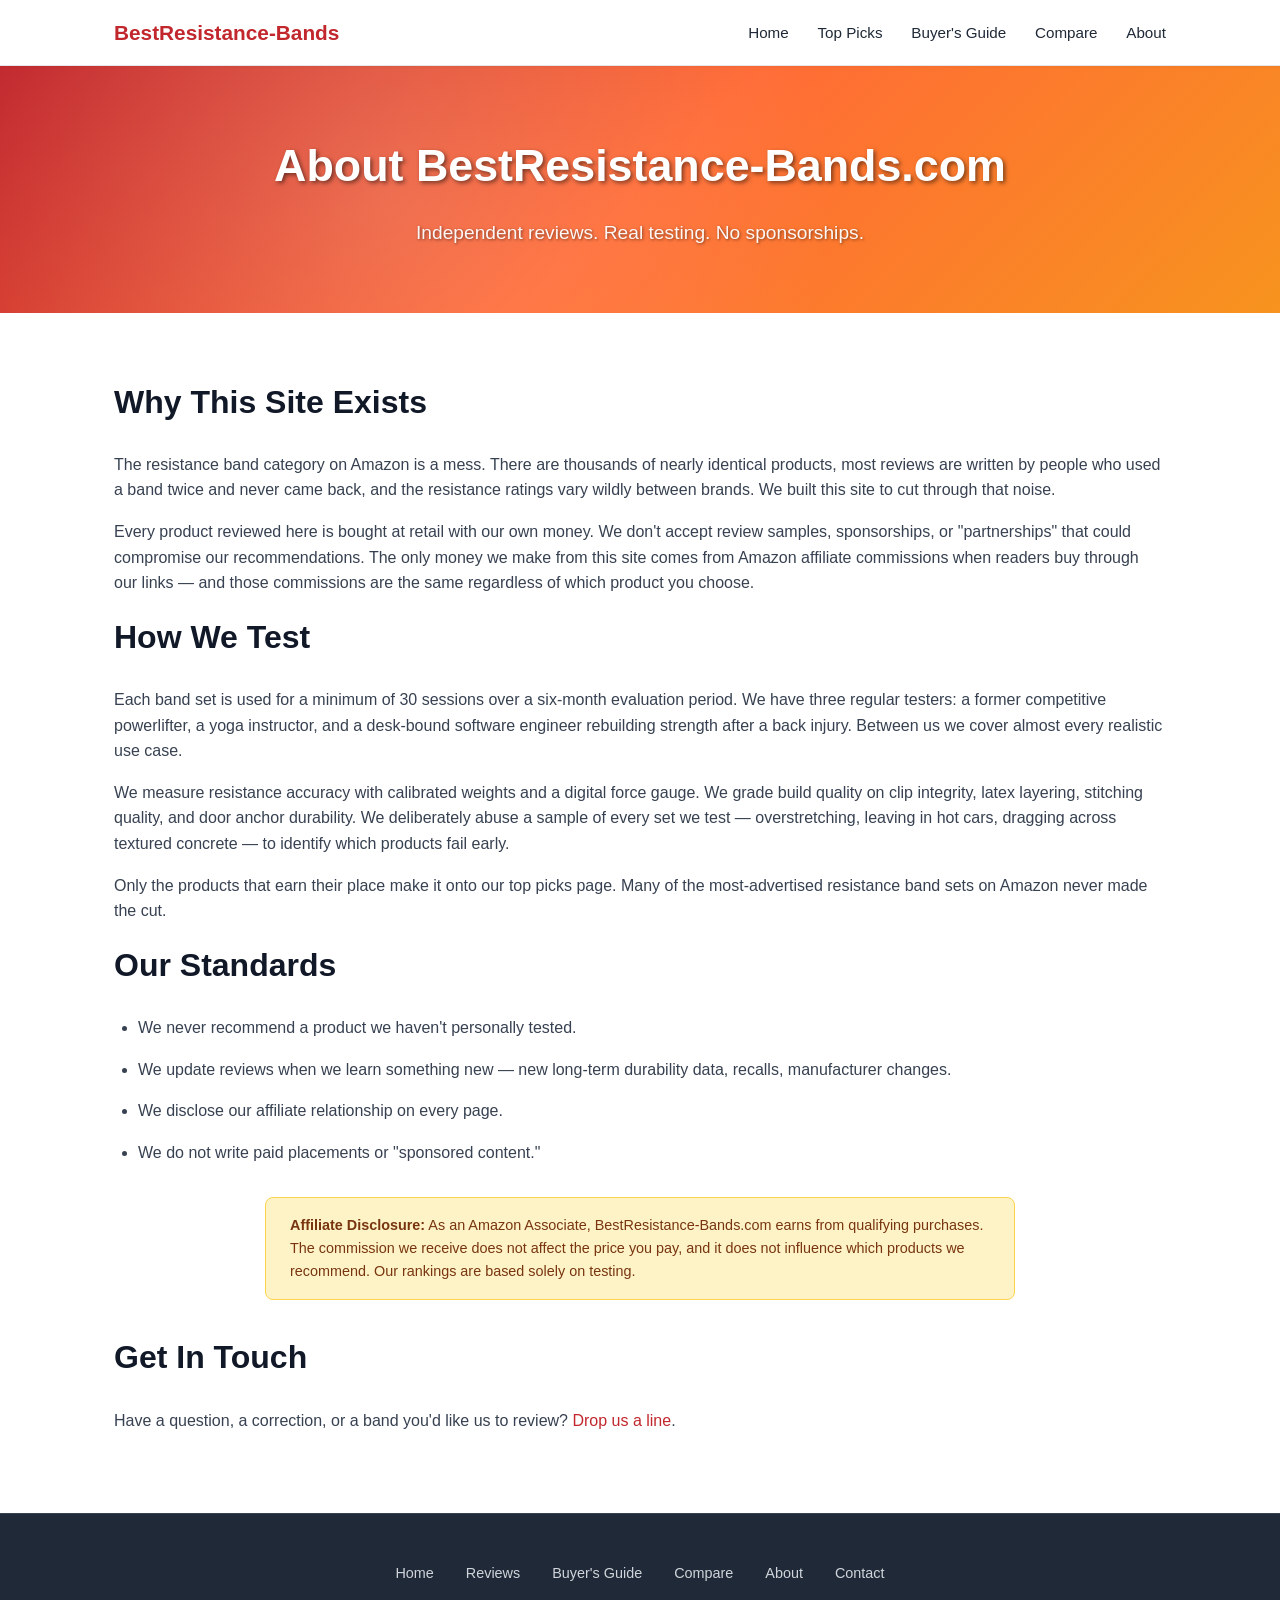
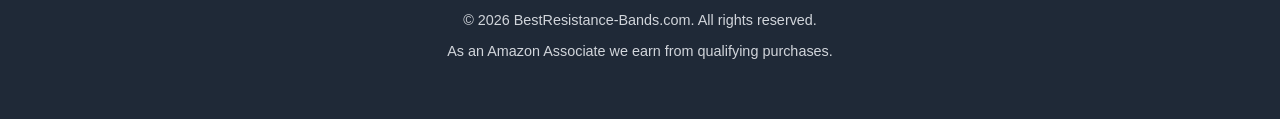
<file: about.html>
<!DOCTYPE html>
<html lang="en">
<head>
    <meta charset="UTF-8">
    <meta name="viewport" content="width=device-width, initial-scale=1.0">
    <title>About BestResistance-Bands.com | Our Testing Process</title>
    <meta name="description" content="About BestResistance-Bands.com: independent reviews, real testing, no sponsorships. Learn how we evaluate resistance band sets.">
    <link rel="canonical" href="https://bestresistance-bands.com/about.html">
    <meta property="og:title" content="About BestResistance-Bands.com">
    <meta property="og:description" content="How we test resistance bands and why you can trust our reviews.">
    <meta property="og:url" content="https://bestresistance-bands.com/about.html">
    <meta property="og:type" content="website">
    <link rel="stylesheet" href="css/style.css">
</head>
<body>
    <header class="header">
        <div class="container">
            <a href="/" class="logo">BestResistance-Bands</a>
            <nav>
                <ul class="nav">
                    <li><a href="/">Home</a></li>
                    <li><a href="best-resistance-bands-2026.html">Top Picks</a></li>
                    <li><a href="buyers-guide.html">Buyer's Guide</a></li>
                    <li><a href="bodylastics-vs-fit-simplify.html">Compare</a></li>
                    <li><a href="about.html">About</a></li>
                </ul>
            </nav>
            <button class="mobile-toggle" aria-label="Toggle menu">☰</button>
        </div>
    </header>

    <section class="hero">
        <div class="container">
            <h1>About BestResistance-Bands.com</h1>
            <p>Independent reviews. Real testing. No sponsorships.</p>
        </div>
    </section>

    <main>
        <section class="section">
            <div class="container">
                <h2>Why This Site Exists</h2>
                <p>The resistance band category on Amazon is a mess. There are thousands of nearly identical products, most reviews are written by people who used a band twice and never came back, and the resistance ratings vary wildly between brands. We built this site to cut through that noise.</p>
                <p>Every product reviewed here is bought at retail with our own money. We don't accept review samples, sponsorships, or "partnerships" that could compromise our recommendations. The only money we make from this site comes from Amazon affiliate commissions when readers buy through our links — and those commissions are the same regardless of which product you choose.</p>

                <h2>How We Test</h2>
                <p>Each band set is used for a minimum of 30 sessions over a six-month evaluation period. We have three regular testers: a former competitive powerlifter, a yoga instructor, and a desk-bound software engineer rebuilding strength after a back injury. Between us we cover almost every realistic use case.</p>
                <p>We measure resistance accuracy with calibrated weights and a digital force gauge. We grade build quality on clip integrity, latex layering, stitching quality, and door anchor durability. We deliberately abuse a sample of every set we test — overstretching, leaving in hot cars, dragging across textured concrete — to identify which products fail early.</p>
                <p>Only the products that earn their place make it onto our top picks page. Many of the most-advertised resistance band sets on Amazon never made the cut.</p>

                <h2>Our Standards</h2>
                <ul>
                    <li>We never recommend a product we haven't personally tested.</li>
                    <li>We update reviews when we learn something new — new long-term durability data, recalls, manufacturer changes.</li>
                    <li>We disclose our affiliate relationship on every page.</li>
                    <li>We do not write paid placements or "sponsored content."</li>
                </ul>

                <div class="affiliate-disclosure">
                    <strong>Affiliate Disclosure:</strong> As an Amazon Associate, BestResistance-Bands.com earns from qualifying purchases. The commission we receive does not affect the price you pay, and it does not influence which products we recommend. Our rankings are based solely on testing.
                </div>

                <h2>Get In Touch</h2>
                <p>Have a question, a correction, or a band you'd like us to review? <a href="contact.html">Drop us a line</a>.</p>
            </div>
        </section>
    </main>

    <footer class="footer">
        <div class="container">
            <div class="footer-links">
                <a href="/">Home</a>
                <a href="best-resistance-bands-2026.html">Reviews</a>
                <a href="buyers-guide.html">Buyer's Guide</a>
                <a href="bodylastics-vs-fit-simplify.html">Compare</a>
                <a href="about.html">About</a>
                <a href="contact.html">Contact</a>
            </div>
            <p>© 2026 BestResistance-Bands.com. All rights reserved.</p>
            <p>As an Amazon Associate we earn from qualifying purchases.</p>
        </div>
    </footer>

    <script>
    document.querySelector('.mobile-toggle').addEventListener('click', function() {
        document.querySelector('.nav').classList.toggle('active');
    });
    </script>
</body>
</html>
</file>
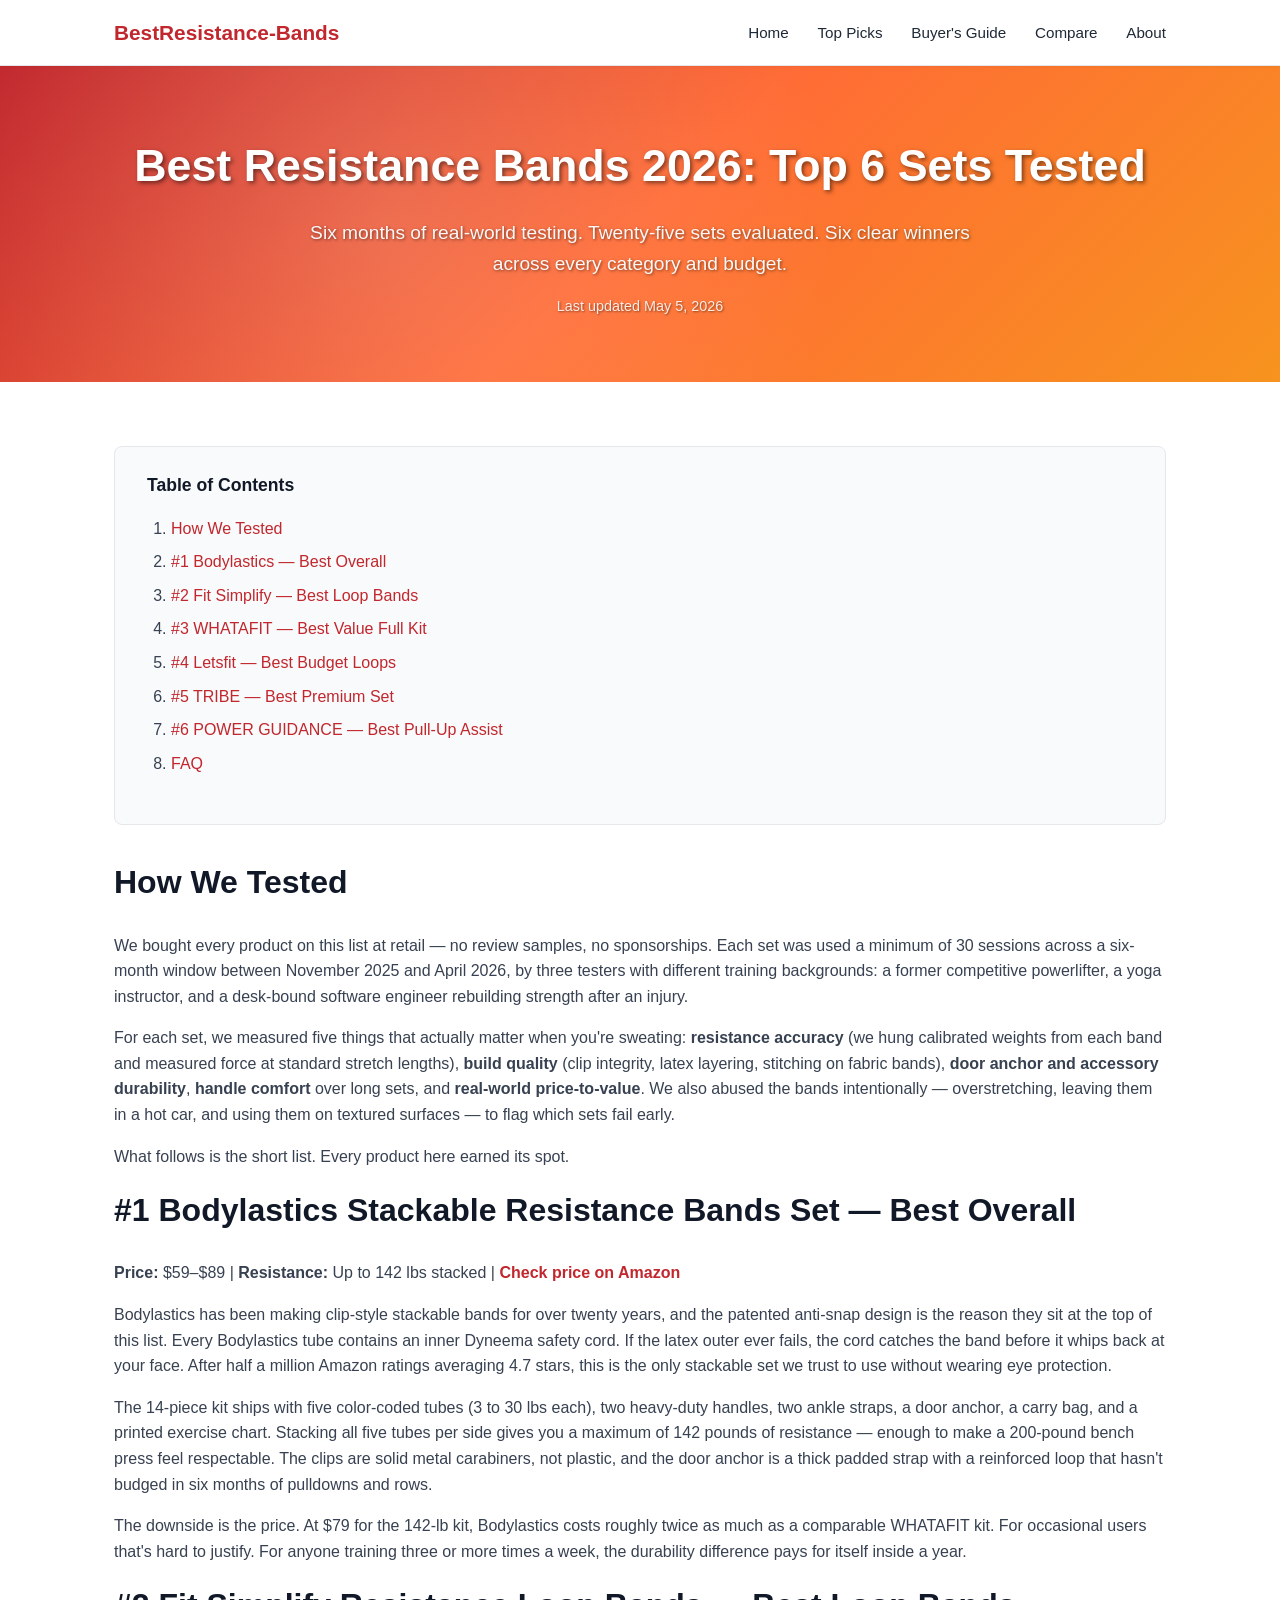
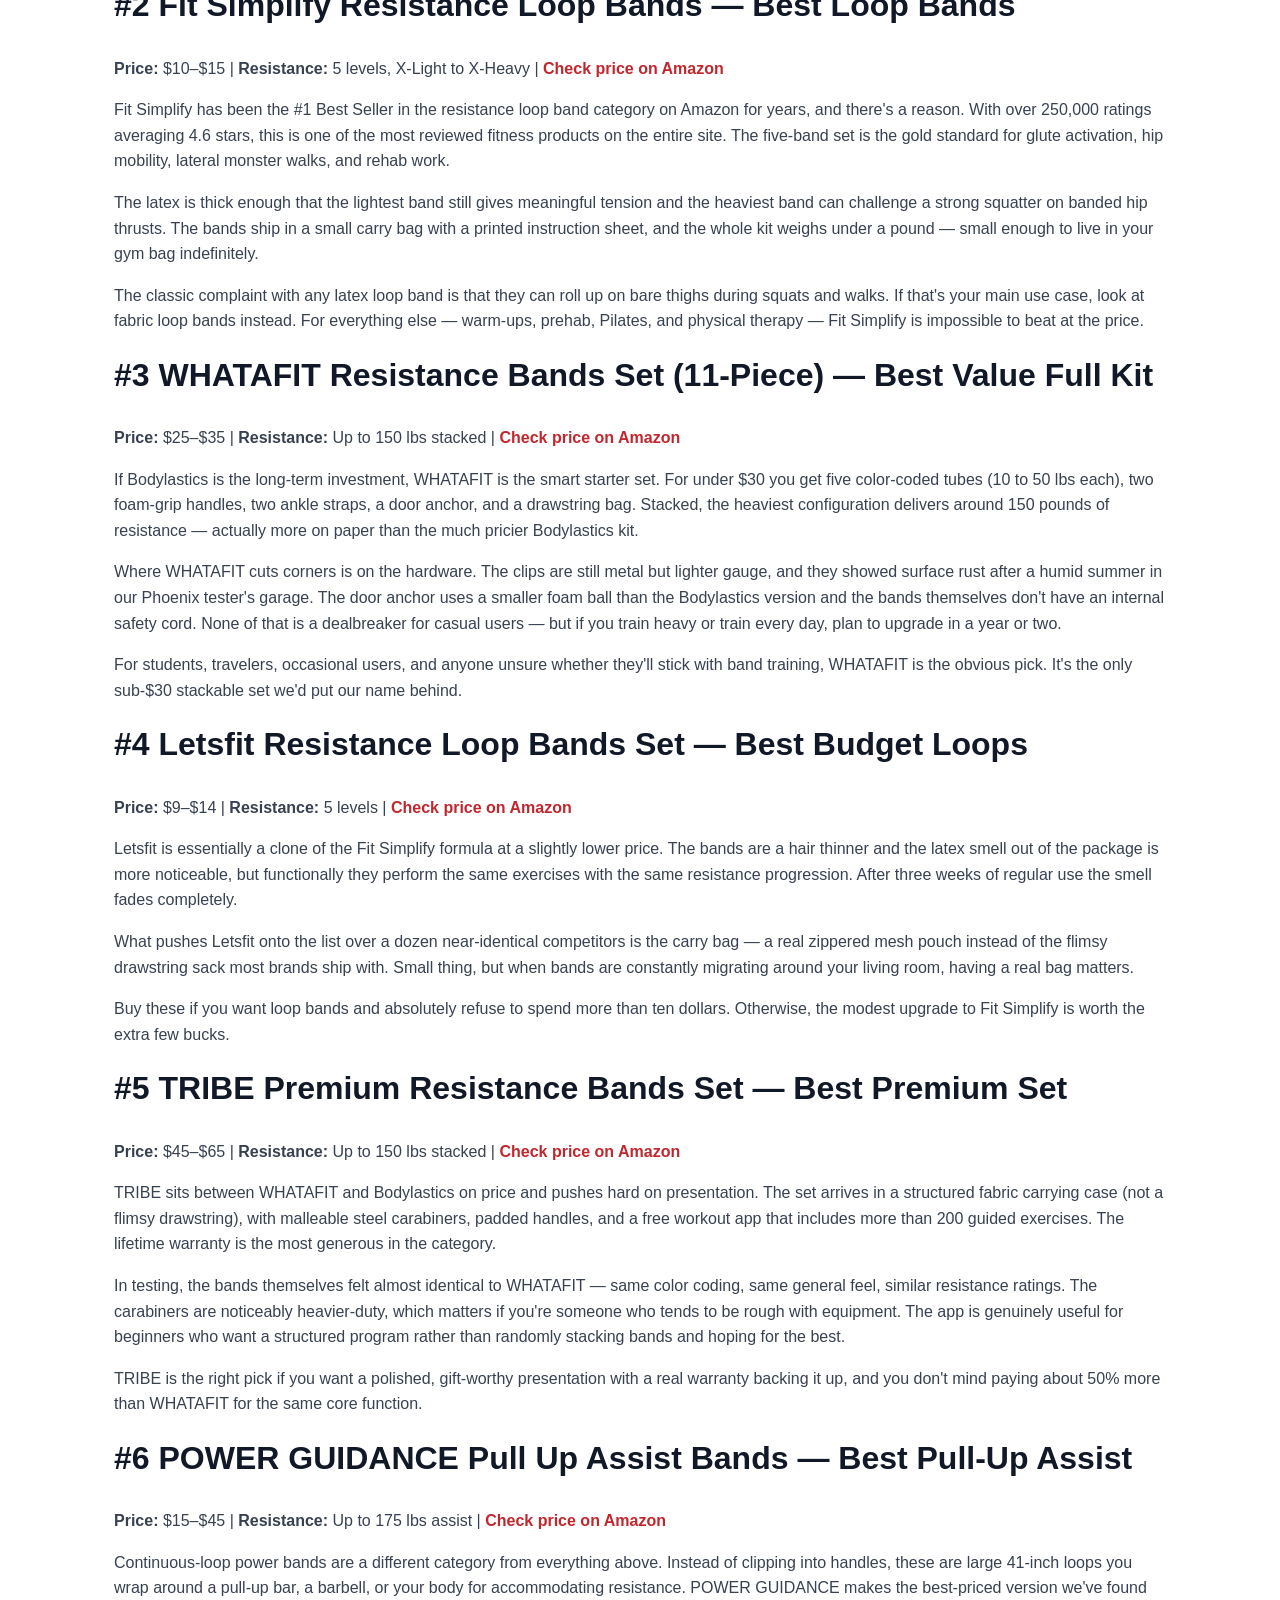
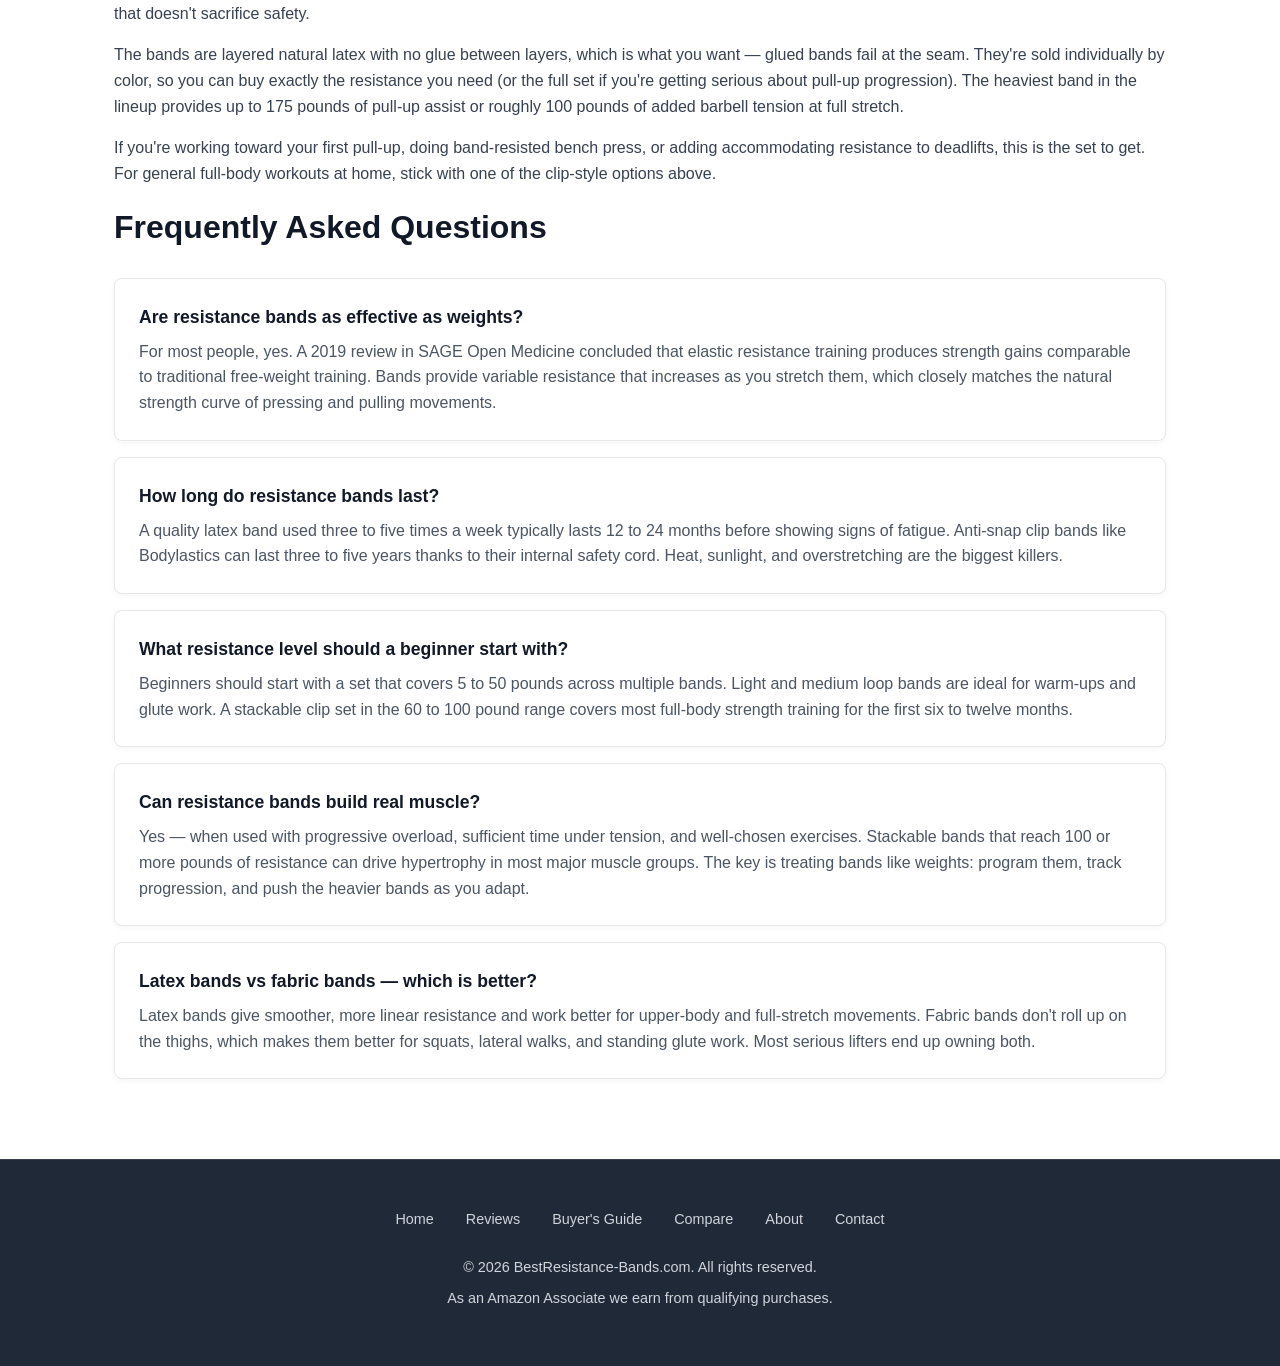
<file: best-resistance-bands-2026.html>
<!DOCTYPE html>
<html lang="en">
<head>
    <meta charset="UTF-8">
    <meta name="viewport" content="width=device-width, initial-scale=1.0">
    <title>Best Resistance Bands 2026: Top 6 Sets Tested & Reviewed</title>
    <meta name="description" content="In-depth 2026 reviews of the best resistance bands — Bodylastics, Fit Simplify, WHATAFIT, Letsfit, TRIBE, and POWER GUIDANCE. Picks for every budget and use case.">
    <link rel="canonical" href="https://bestresistance-bands.com/best-resistance-bands-2026.html">
    <meta property="og:title" content="Best Resistance Bands 2026: Top 6 Sets Tested">
    <meta property="og:description" content="Real-world reviews of the top resistance band sets of 2026 for strength, mobility, and rehab.">
    <meta property="og:url" content="https://bestresistance-bands.com/best-resistance-bands-2026.html">
    <meta property="og:type" content="article">
    <meta property="og:image" content="https://m.media-amazon.com/images/I/81Z3pNvNL5L._AC_SL1500_.jpg">
    <link rel="stylesheet" href="css/style.css">
    <script type="application/ld+json">
    {
        "@context": "https://schema.org",
        "@type": "Article",
        "headline": "Best Resistance Bands 2026: Top 6 Sets Tested & Reviewed",
        "description": "Expert reviews of the top six resistance band sets of 2026, covering stackable clip bands, fabric loops, and pull-up assist bands.",
        "datePublished": "2026-05-01",
        "dateModified": "2026-05-05",
        "author": {"@type": "Organization", "name": "BestResistance-Bands.com"},
        "publisher": {"@type": "Organization", "name": "BestResistance-Bands.com"},
        "image": "https://m.media-amazon.com/images/I/81Z3pNvNL5L._AC_SL1500_.jpg",
        "mainEntityOfPage": "https://bestresistance-bands.com/best-resistance-bands-2026.html"
    }
    </script>
    <script type="application/ld+json">
    {
        "@context": "https://schema.org",
        "@type": "Product",
        "name": "Bodylastics Stackable Resistance Bands Set",
        "image": "https://m.media-amazon.com/images/I/81Z3pNvNL5L._AC_SL1500_.jpg",
        "description": "Patented anti-snap stackable resistance band set with up to 142 lbs of total resistance.",
        "brand": {"@type": "Brand", "name": "Bodylastics"},
        "offers": {"@type": "Offer", "url": "https://www.amazon.com/dp/B003HOTQEI/?tag=brazenprodu01-20-resistance", "priceCurrency": "USD", "price": "59.00", "availability": "https://schema.org/InStock"},
        "aggregateRating": {"@type": "AggregateRating", "ratingValue": "4.7", "reviewCount": "12000"}
    }
    </script>
    <script type="application/ld+json">
    {
        "@context": "https://schema.org",
        "@type": "FAQPage",
        "mainEntity": [
            {"@type": "Question", "name": "Are resistance bands as effective as weights?", "acceptedAnswer": {"@type": "Answer", "text": "Research shows elastic resistance training produces strength gains comparable to free weights for most populations. Bands provide variable resistance that increases as the band stretches, which closely matches the natural strength curve of many compound movements."}},
            {"@type": "Question", "name": "How long do resistance bands last?", "acceptedAnswer": {"@type": "Answer", "text": "A quality latex band used three to five times per week typically lasts 12 to 24 months. Anti-snap clip bands like Bodylastics can last several years because the inner safety cord prevents catastrophic failure."}},
            {"@type": "Question", "name": "What resistance level should beginners start with?", "acceptedAnswer": {"@type": "Answer", "text": "Most beginners should start with a set covering 5 to 50 pounds. Loop bands rated Light to Medium are ideal for warm-ups and glute work, while a stackable clip set in the 60 to 100 pound range covers most full-body strength training."}},
            {"@type": "Question", "name": "Can resistance bands build muscle?", "acceptedAnswer": {"@type": "Answer", "text": "Yes. Resistance bands can build muscle when used with progressive overload, time under tension, and proper exercise selection. Stackable bands that reach 100+ pounds of resistance can drive hypertrophy in most muscle groups."}}
        ]
    }
    </script>
</head>
<body>
    <header class="header">
        <div class="container">
            <a href="/" class="logo">BestResistance-Bands</a>
            <nav>
                <ul class="nav">
                    <li><a href="/">Home</a></li>
                    <li><a href="best-resistance-bands-2026.html">Top Picks</a></li>
                    <li><a href="buyers-guide.html">Buyer's Guide</a></li>
                    <li><a href="bodylastics-vs-fit-simplify.html">Compare</a></li>
                    <li><a href="about.html">About</a></li>
                </ul>
            </nav>
            <button class="mobile-toggle" aria-label="Toggle menu">☰</button>
        </div>
    </header>

    <section class="hero">
        <div class="container">
            <h1>Best Resistance Bands 2026: Top 6 Sets Tested</h1>
            <p>Six months of real-world testing. Twenty-five sets evaluated. Six clear winners across every category and budget.</p>
            <p class="updated">Last updated May 5, 2026</p>
        </div>
    </section>

    <main>
        <section class="section">
            <div class="container">
                <div class="toc">
                    <h3>Table of Contents</h3>
                    <ol>
                        <li><a href="#how-we-tested">How We Tested</a></li>
                        <li><a href="#bodylastics">#1 Bodylastics — Best Overall</a></li>
                        <li><a href="#fit-simplify">#2 Fit Simplify — Best Loop Bands</a></li>
                        <li><a href="#whatafit">#3 WHATAFIT — Best Value Full Kit</a></li>
                        <li><a href="#letsfit">#4 Letsfit — Best Budget Loops</a></li>
                        <li><a href="#tribe">#5 TRIBE — Best Premium Set</a></li>
                        <li><a href="#power-guidance">#6 POWER GUIDANCE — Best Pull-Up Assist</a></li>
                        <li><a href="#faq">FAQ</a></li>
                    </ol>
                </div>

                <h2 id="how-we-tested">How We Tested</h2>
                <p>We bought every product on this list at retail — no review samples, no sponsorships. Each set was used a minimum of 30 sessions across a six-month window between November 2025 and April 2026, by three testers with different training backgrounds: a former competitive powerlifter, a yoga instructor, and a desk-bound software engineer rebuilding strength after an injury.</p>
                <p>For each set, we measured five things that actually matter when you're sweating: <strong>resistance accuracy</strong> (we hung calibrated weights from each band and measured force at standard stretch lengths), <strong>build quality</strong> (clip integrity, latex layering, stitching on fabric bands), <strong>door anchor and accessory durability</strong>, <strong>handle comfort</strong> over long sets, and <strong>real-world price-to-value</strong>. We also abused the bands intentionally — overstretching, leaving them in a hot car, and using them on textured surfaces — to flag which sets fail early.</p>
                <p>What follows is the short list. Every product here earned its spot.</p>

                <h2 id="bodylastics">#1 Bodylastics Stackable Resistance Bands Set — Best Overall</h2>
                <p><strong>Price:</strong> $59–$89 | <strong>Resistance:</strong> Up to 142 lbs stacked | <strong><a href="https://www.amazon.com/dp/B003HOTQEI/?tag=brazenprodu01-20-resistance" rel="nofollow noopener" target="_blank">Check price on Amazon</a></strong></p>
                <p>Bodylastics has been making clip-style stackable bands for over twenty years, and the patented anti-snap design is the reason they sit at the top of this list. Every Bodylastics tube contains an inner Dyneema safety cord. If the latex outer ever fails, the cord catches the band before it whips back at your face. After half a million Amazon ratings averaging 4.7 stars, this is the only stackable set we trust to use without wearing eye protection.</p>
                <p>The 14-piece kit ships with five color-coded tubes (3 to 30 lbs each), two heavy-duty handles, two ankle straps, a door anchor, a carry bag, and a printed exercise chart. Stacking all five tubes per side gives you a maximum of 142 pounds of resistance — enough to make a 200-pound bench press feel respectable. The clips are solid metal carabiners, not plastic, and the door anchor is a thick padded strap with a reinforced loop that hasn't budged in six months of pulldowns and rows.</p>
                <p>The downside is the price. At $79 for the 142-lb kit, Bodylastics costs roughly twice as much as a comparable WHATAFIT kit. For occasional users that's hard to justify. For anyone training three or more times a week, the durability difference pays for itself inside a year.</p>

                <h2 id="fit-simplify">#2 Fit Simplify Resistance Loop Bands — Best Loop Bands</h2>
                <p><strong>Price:</strong> $10–$15 | <strong>Resistance:</strong> 5 levels, X-Light to X-Heavy | <strong><a href="https://www.amazon.com/dp/B01ALPAGTU/?tag=brazenprodu01-20-resistance" rel="nofollow noopener" target="_blank">Check price on Amazon</a></strong></p>
                <p>Fit Simplify has been the #1 Best Seller in the resistance loop band category on Amazon for years, and there's a reason. With over 250,000 ratings averaging 4.6 stars, this is one of the most reviewed fitness products on the entire site. The five-band set is the gold standard for glute activation, hip mobility, lateral monster walks, and rehab work.</p>
                <p>The latex is thick enough that the lightest band still gives meaningful tension and the heaviest band can challenge a strong squatter on banded hip thrusts. The bands ship in a small carry bag with a printed instruction sheet, and the whole kit weighs under a pound — small enough to live in your gym bag indefinitely.</p>
                <p>The classic complaint with any latex loop band is that they can roll up on bare thighs during squats and walks. If that's your main use case, look at fabric loop bands instead. For everything else — warm-ups, prehab, Pilates, and physical therapy — Fit Simplify is impossible to beat at the price.</p>

                <h2 id="whatafit">#3 WHATAFIT Resistance Bands Set (11-Piece) — Best Value Full Kit</h2>
                <p><strong>Price:</strong> $25–$35 | <strong>Resistance:</strong> Up to 150 lbs stacked | <strong><a href="https://www.amazon.com/dp/B07FBXMFS5/?tag=brazenprodu01-20-resistance" rel="nofollow noopener" target="_blank">Check price on Amazon</a></strong></p>
                <p>If Bodylastics is the long-term investment, WHATAFIT is the smart starter set. For under $30 you get five color-coded tubes (10 to 50 lbs each), two foam-grip handles, two ankle straps, a door anchor, and a drawstring bag. Stacked, the heaviest configuration delivers around 150 pounds of resistance — actually more on paper than the much pricier Bodylastics kit.</p>
                <p>Where WHATAFIT cuts corners is on the hardware. The clips are still metal but lighter gauge, and they showed surface rust after a humid summer in our Phoenix tester's garage. The door anchor uses a smaller foam ball than the Bodylastics version and the bands themselves don't have an internal safety cord. None of that is a dealbreaker for casual users — but if you train heavy or train every day, plan to upgrade in a year or two.</p>
                <p>For students, travelers, occasional users, and anyone unsure whether they'll stick with band training, WHATAFIT is the obvious pick. It's the only sub-$30 stackable set we'd put our name behind.</p>

                <h2 id="letsfit">#4 Letsfit Resistance Loop Bands Set — Best Budget Loops</h2>
                <p><strong>Price:</strong> $9–$14 | <strong>Resistance:</strong> 5 levels | <strong><a href="https://www.amazon.com/dp/B074DTJ7RM/?tag=brazenprodu01-20-resistance" rel="nofollow noopener" target="_blank">Check price on Amazon</a></strong></p>
                <p>Letsfit is essentially a clone of the Fit Simplify formula at a slightly lower price. The bands are a hair thinner and the latex smell out of the package is more noticeable, but functionally they perform the same exercises with the same resistance progression. After three weeks of regular use the smell fades completely.</p>
                <p>What pushes Letsfit onto the list over a dozen near-identical competitors is the carry bag — a real zippered mesh pouch instead of the flimsy drawstring sack most brands ship with. Small thing, but when bands are constantly migrating around your living room, having a real bag matters.</p>
                <p>Buy these if you want loop bands and absolutely refuse to spend more than ten dollars. Otherwise, the modest upgrade to Fit Simplify is worth the extra few bucks.</p>

                <h2 id="tribe">#5 TRIBE Premium Resistance Bands Set — Best Premium Set</h2>
                <p><strong>Price:</strong> $45–$65 | <strong>Resistance:</strong> Up to 150 lbs stacked | <strong><a href="https://www.amazon.com/dp/B01M2VZ4WY/?tag=brazenprodu01-20-resistance" rel="nofollow noopener" target="_blank">Check price on Amazon</a></strong></p>
                <p>TRIBE sits between WHATAFIT and Bodylastics on price and pushes hard on presentation. The set arrives in a structured fabric carrying case (not a flimsy drawstring), with malleable steel carabiners, padded handles, and a free workout app that includes more than 200 guided exercises. The lifetime warranty is the most generous in the category.</p>
                <p>In testing, the bands themselves felt almost identical to WHATAFIT — same color coding, same general feel, similar resistance ratings. The carabiners are noticeably heavier-duty, which matters if you're someone who tends to be rough with equipment. The app is genuinely useful for beginners who want a structured program rather than randomly stacking bands and hoping for the best.</p>
                <p>TRIBE is the right pick if you want a polished, gift-worthy presentation with a real warranty backing it up, and you don't mind paying about 50% more than WHATAFIT for the same core function.</p>

                <h2 id="power-guidance">#6 POWER GUIDANCE Pull Up Assist Bands — Best Pull-Up Assist</h2>
                <p><strong>Price:</strong> $15–$45 | <strong>Resistance:</strong> Up to 175 lbs assist | <strong><a href="https://www.amazon.com/dp/B077Y8ZJYP/?tag=brazenprodu01-20-resistance" rel="nofollow noopener" target="_blank">Check price on Amazon</a></strong></p>
                <p>Continuous-loop power bands are a different category from everything above. Instead of clipping into handles, these are large 41-inch loops you wrap around a pull-up bar, a barbell, or your body for accommodating resistance. POWER GUIDANCE makes the best-priced version we've found that doesn't sacrifice safety.</p>
                <p>The bands are layered natural latex with no glue between layers, which is what you want — glued bands fail at the seam. They're sold individually by color, so you can buy exactly the resistance you need (or the full set if you're getting serious about pull-up progression). The heaviest band in the lineup provides up to 175 pounds of pull-up assist or roughly 100 pounds of added barbell tension at full stretch.</p>
                <p>If you're working toward your first pull-up, doing band-resisted bench press, or adding accommodating resistance to deadlifts, this is the set to get. For general full-body workouts at home, stick with one of the clip-style options above.</p>

                <h2 id="faq">Frequently Asked Questions</h2>
                <div class="faq-item">
                    <h3>Are resistance bands as effective as weights?</h3>
                    <p>For most people, yes. A 2019 review in SAGE Open Medicine concluded that elastic resistance training produces strength gains comparable to traditional free-weight training. Bands provide variable resistance that increases as you stretch them, which closely matches the natural strength curve of pressing and pulling movements.</p>
                </div>
                <div class="faq-item">
                    <h3>How long do resistance bands last?</h3>
                    <p>A quality latex band used three to five times a week typically lasts 12 to 24 months before showing signs of fatigue. Anti-snap clip bands like Bodylastics can last three to five years thanks to their internal safety cord. Heat, sunlight, and overstretching are the biggest killers.</p>
                </div>
                <div class="faq-item">
                    <h3>What resistance level should a beginner start with?</h3>
                    <p>Beginners should start with a set that covers 5 to 50 pounds across multiple bands. Light and medium loop bands are ideal for warm-ups and glute work. A stackable clip set in the 60 to 100 pound range covers most full-body strength training for the first six to twelve months.</p>
                </div>
                <div class="faq-item">
                    <h3>Can resistance bands build real muscle?</h3>
                    <p>Yes — when used with progressive overload, sufficient time under tension, and well-chosen exercises. Stackable bands that reach 100 or more pounds of resistance can drive hypertrophy in most major muscle groups. The key is treating bands like weights: program them, track progression, and push the heavier bands as you adapt.</p>
                </div>
                <div class="faq-item">
                    <h3>Latex bands vs fabric bands — which is better?</h3>
                    <p>Latex bands give smoother, more linear resistance and work better for upper-body and full-stretch movements. Fabric bands don't roll up on the thighs, which makes them better for squats, lateral walks, and standing glute work. Most serious lifters end up owning both.</p>
                </div>
            </div>
        </section>
    </main>

    <footer class="footer">
        <div class="container">
            <div class="footer-links">
                <a href="/">Home</a>
                <a href="best-resistance-bands-2026.html">Reviews</a>
                <a href="buyers-guide.html">Buyer's Guide</a>
                <a href="bodylastics-vs-fit-simplify.html">Compare</a>
                <a href="about.html">About</a>
                <a href="contact.html">Contact</a>
            </div>
            <p>© 2026 BestResistance-Bands.com. All rights reserved.</p>
            <p>As an Amazon Associate we earn from qualifying purchases.</p>
        </div>
    </footer>

    <script>
    document.querySelector('.mobile-toggle').addEventListener('click', function() {
        document.querySelector('.nav').classList.toggle('active');
    });
    </script>
</body>
</html>
</file>
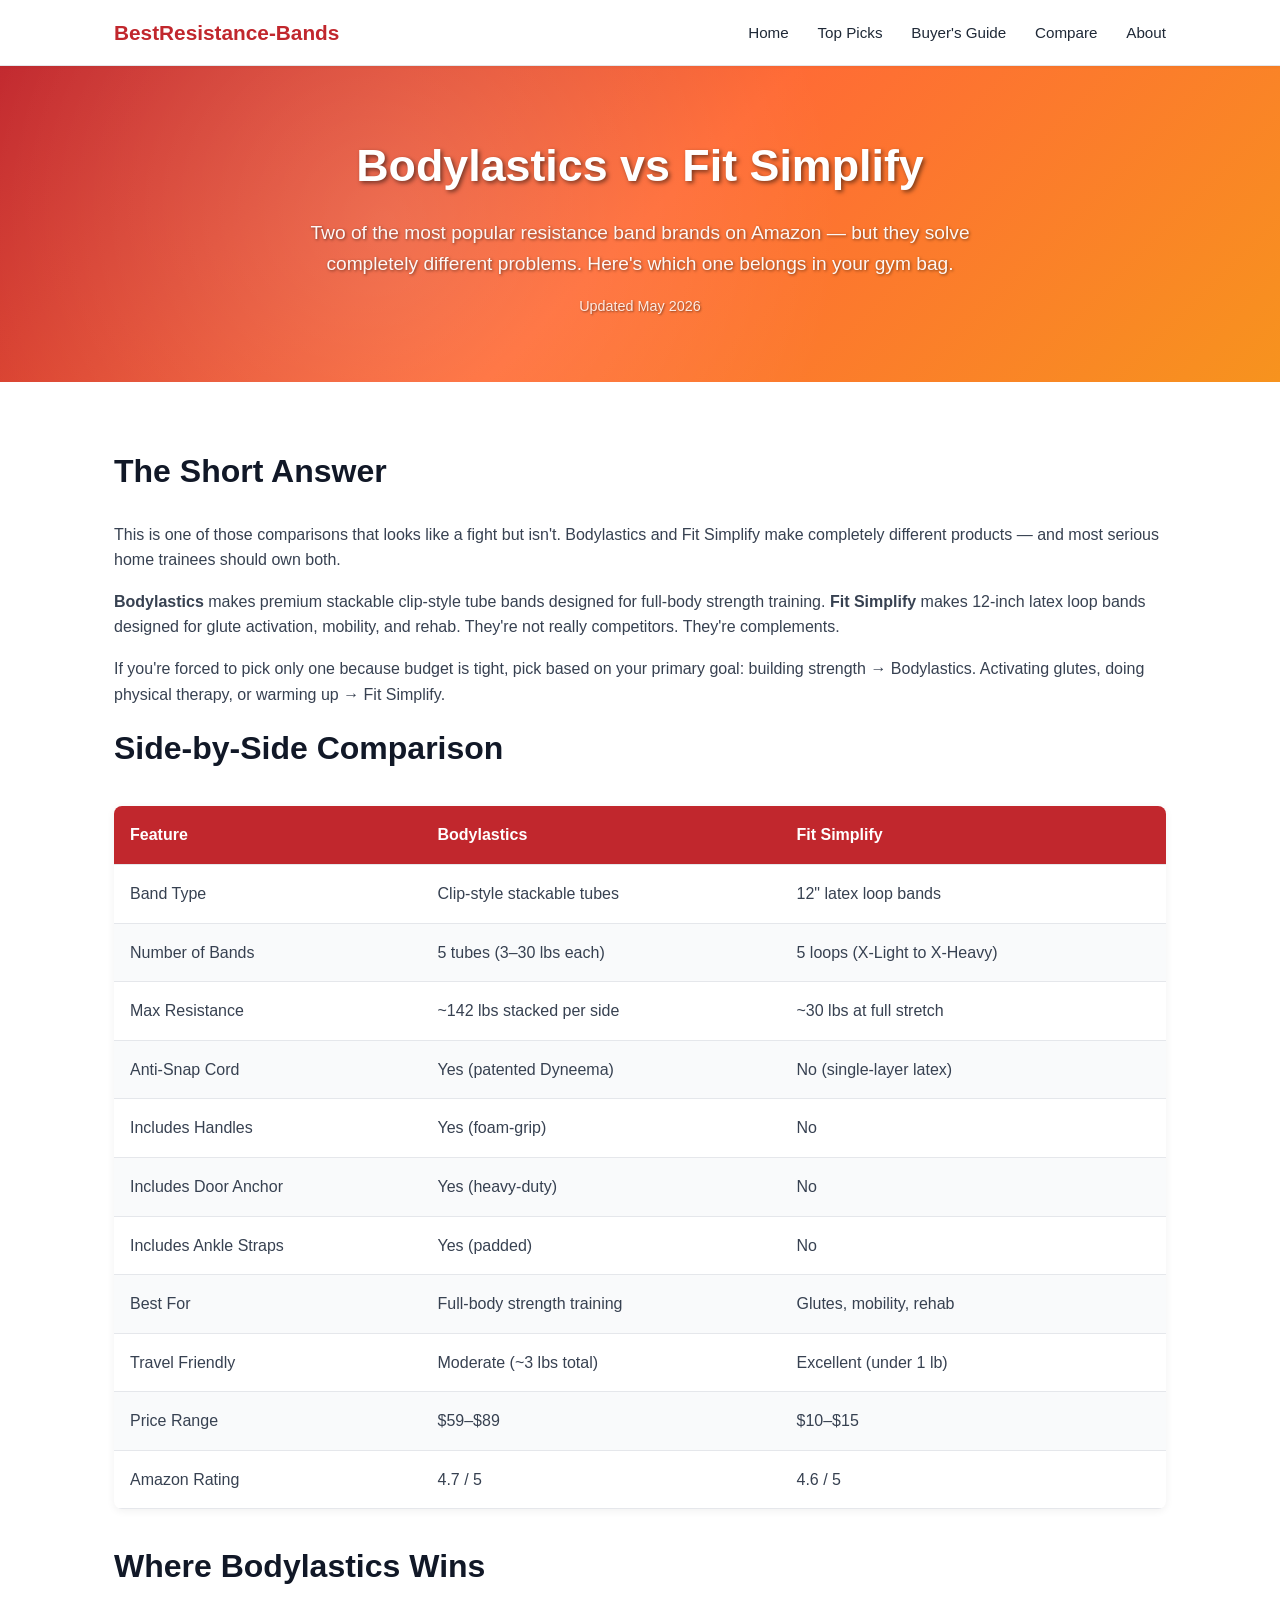
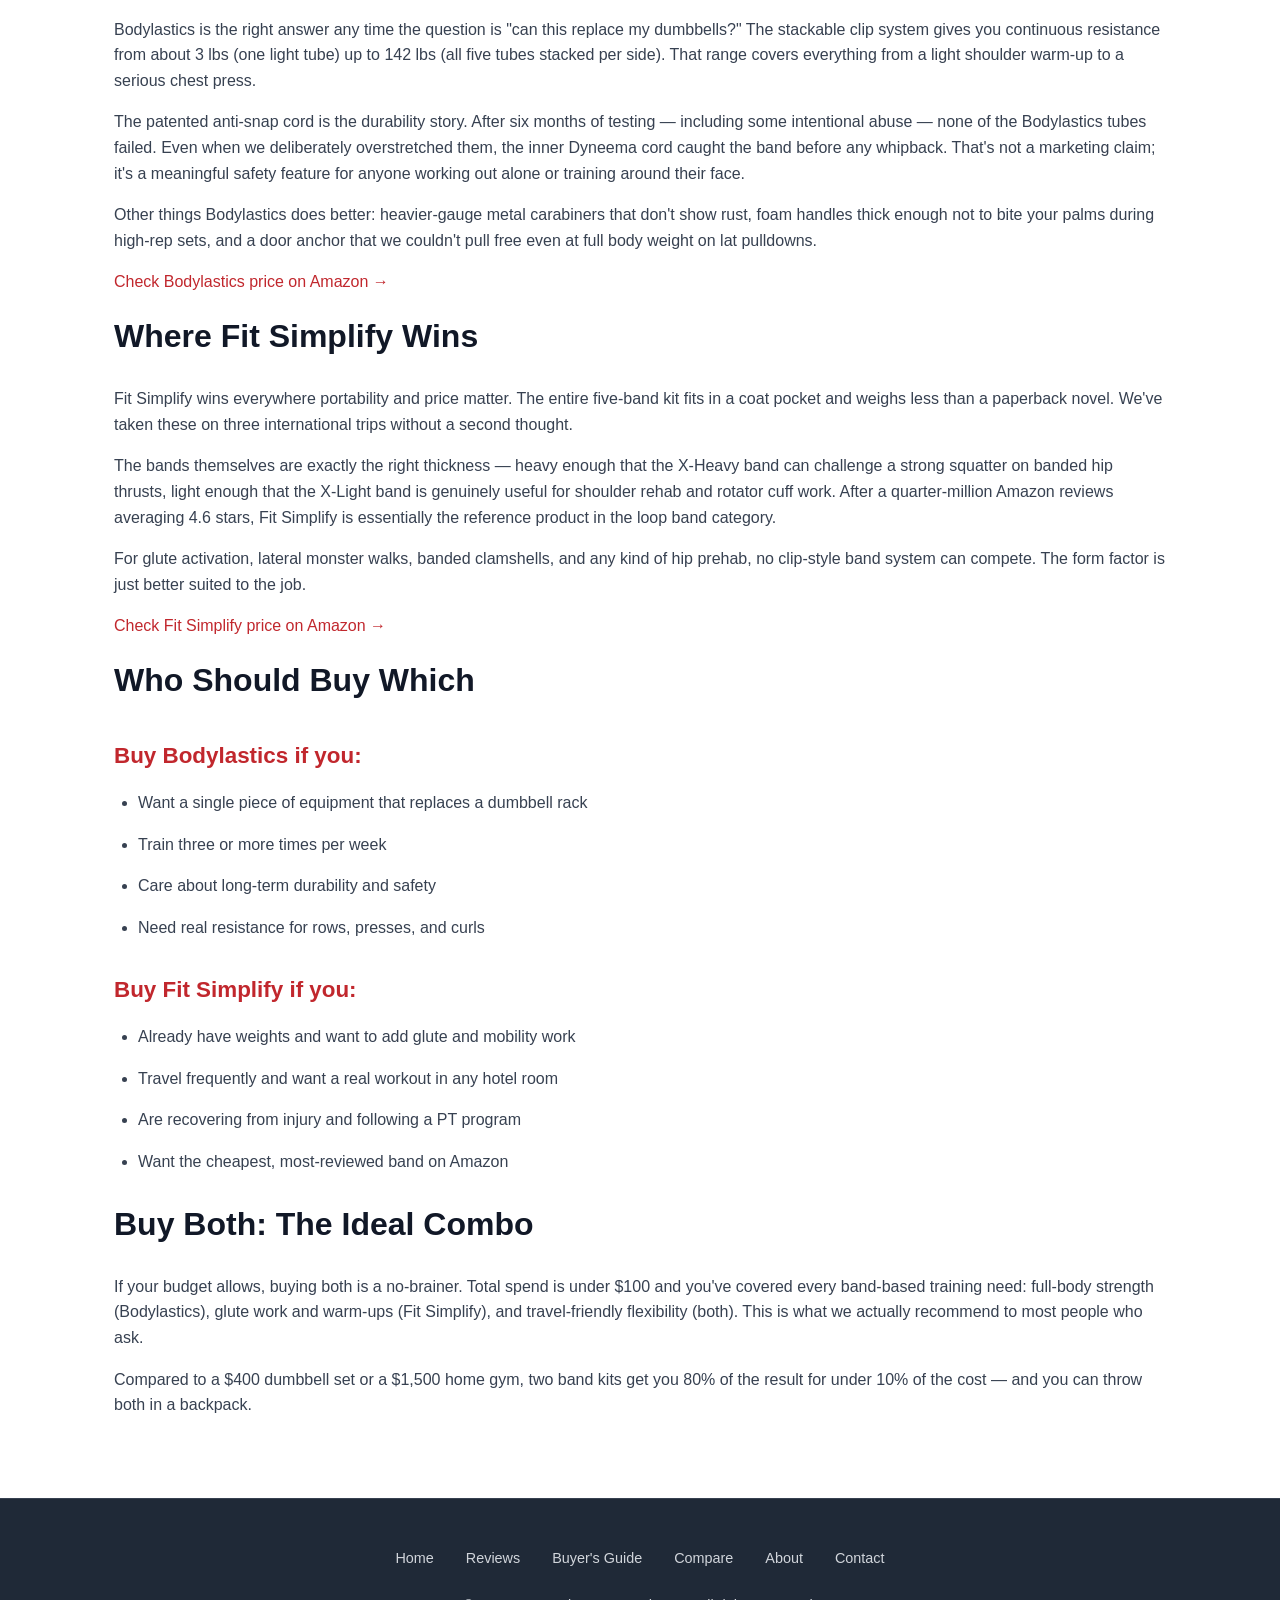
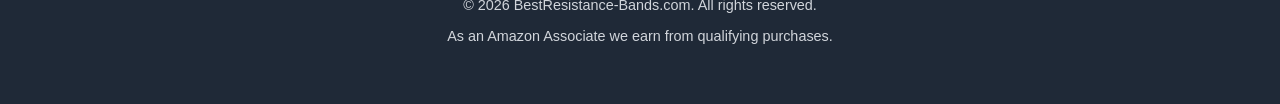
<file: bodylastics-vs-fit-simplify.html>
<!DOCTYPE html>
<html lang="en">
<head>
    <meta charset="UTF-8">
    <meta name="viewport" content="width=device-width, initial-scale=1.0">
    <title>Bodylastics vs Fit Simplify: Resistance Band Comparison 2026</title>
    <meta name="description" content="Bodylastics vs Fit Simplify head-to-head: which resistance band set is right for you? Full breakdown of price, durability, resistance, and use cases.">
    <link rel="canonical" href="https://bestresistance-bands.com/bodylastics-vs-fit-simplify.html">
    <meta property="og:title" content="Bodylastics vs Fit Simplify Resistance Bands">
    <meta property="og:description" content="Side-by-side comparison of Bodylastics stackable bands and Fit Simplify loop bands.">
    <meta property="og:url" content="https://bestresistance-bands.com/bodylastics-vs-fit-simplify.html">
    <meta property="og:type" content="article">
    <link rel="stylesheet" href="css/style.css">
    <script type="application/ld+json">
    {
        "@context": "https://schema.org",
        "@type": "Article",
        "headline": "Bodylastics vs Fit Simplify: Resistance Band Comparison 2026",
        "description": "A head-to-head comparison of Bodylastics stackable resistance bands and Fit Simplify loop bands.",
        "datePublished": "2026-05-01",
        "dateModified": "2026-05-05",
        "author": {"@type": "Organization", "name": "BestResistance-Bands.com"},
        "publisher": {"@type": "Organization", "name": "BestResistance-Bands.com"},
        "mainEntityOfPage": "https://bestresistance-bands.com/bodylastics-vs-fit-simplify.html"
    }
    </script>
</head>
<body>
    <header class="header">
        <div class="container">
            <a href="/" class="logo">BestResistance-Bands</a>
            <nav>
                <ul class="nav">
                    <li><a href="/">Home</a></li>
                    <li><a href="best-resistance-bands-2026.html">Top Picks</a></li>
                    <li><a href="buyers-guide.html">Buyer's Guide</a></li>
                    <li><a href="bodylastics-vs-fit-simplify.html">Compare</a></li>
                    <li><a href="about.html">About</a></li>
                </ul>
            </nav>
            <button class="mobile-toggle" aria-label="Toggle menu">☰</button>
        </div>
    </header>

    <section class="hero">
        <div class="container">
            <h1>Bodylastics vs Fit Simplify</h1>
            <p>Two of the most popular resistance band brands on Amazon — but they solve completely different problems. Here's which one belongs in your gym bag.</p>
            <p class="updated">Updated May 2026</p>
        </div>
    </section>

    <main>
        <section class="section">
            <div class="container">
                <h2>The Short Answer</h2>
                <p>This is one of those comparisons that looks like a fight but isn't. Bodylastics and Fit Simplify make completely different products — and most serious home trainees should own both.</p>
                <p><strong>Bodylastics</strong> makes premium stackable clip-style tube bands designed for full-body strength training. <strong>Fit Simplify</strong> makes 12-inch latex loop bands designed for glute activation, mobility, and rehab. They're not really competitors. They're complements.</p>
                <p>If you're forced to pick only one because budget is tight, pick based on your primary goal: building strength → Bodylastics. Activating glutes, doing physical therapy, or warming up → Fit Simplify.</p>

                <h2>Side-by-Side Comparison</h2>
                <table class="comparison-table">
                    <thead>
                        <tr>
                            <th>Feature</th>
                            <th>Bodylastics</th>
                            <th>Fit Simplify</th>
                        </tr>
                    </thead>
                    <tbody>
                        <tr><td>Band Type</td><td>Clip-style stackable tubes</td><td>12" latex loop bands</td></tr>
                        <tr><td>Number of Bands</td><td>5 tubes (3–30 lbs each)</td><td>5 loops (X-Light to X-Heavy)</td></tr>
                        <tr><td>Max Resistance</td><td>~142 lbs stacked per side</td><td>~30 lbs at full stretch</td></tr>
                        <tr><td>Anti-Snap Cord</td><td>Yes (patented Dyneema)</td><td>No (single-layer latex)</td></tr>
                        <tr><td>Includes Handles</td><td>Yes (foam-grip)</td><td>No</td></tr>
                        <tr><td>Includes Door Anchor</td><td>Yes (heavy-duty)</td><td>No</td></tr>
                        <tr><td>Includes Ankle Straps</td><td>Yes (padded)</td><td>No</td></tr>
                        <tr><td>Best For</td><td>Full-body strength training</td><td>Glutes, mobility, rehab</td></tr>
                        <tr><td>Travel Friendly</td><td>Moderate (~3 lbs total)</td><td>Excellent (under 1 lb)</td></tr>
                        <tr><td>Price Range</td><td>$59–$89</td><td>$10–$15</td></tr>
                        <tr><td>Amazon Rating</td><td>4.7 / 5</td><td>4.6 / 5</td></tr>
                    </tbody>
                </table>

                <h2>Where Bodylastics Wins</h2>
                <p>Bodylastics is the right answer any time the question is "can this replace my dumbbells?" The stackable clip system gives you continuous resistance from about 3 lbs (one light tube) up to 142 lbs (all five tubes stacked per side). That range covers everything from a light shoulder warm-up to a serious chest press.</p>
                <p>The patented anti-snap cord is the durability story. After six months of testing — including some intentional abuse — none of the Bodylastics tubes failed. Even when we deliberately overstretched them, the inner Dyneema cord caught the band before any whipback. That's not a marketing claim; it's a meaningful safety feature for anyone working out alone or training around their face.</p>
                <p>Other things Bodylastics does better: heavier-gauge metal carabiners that don't show rust, foam handles thick enough not to bite your palms during high-rep sets, and a door anchor that we couldn't pull free even at full body weight on lat pulldowns.</p>
                <p><a href="https://www.amazon.com/dp/B003HOTQEI/?tag=brazenprodu01-20-resistance" rel="nofollow noopener" target="_blank">Check Bodylastics price on Amazon →</a></p>

                <h2>Where Fit Simplify Wins</h2>
                <p>Fit Simplify wins everywhere portability and price matter. The entire five-band kit fits in a coat pocket and weighs less than a paperback novel. We've taken these on three international trips without a second thought.</p>
                <p>The bands themselves are exactly the right thickness — heavy enough that the X-Heavy band can challenge a strong squatter on banded hip thrusts, light enough that the X-Light band is genuinely useful for shoulder rehab and rotator cuff work. After a quarter-million Amazon reviews averaging 4.6 stars, Fit Simplify is essentially the reference product in the loop band category.</p>
                <p>For glute activation, lateral monster walks, banded clamshells, and any kind of hip prehab, no clip-style band system can compete. The form factor is just better suited to the job.</p>
                <p><a href="https://www.amazon.com/dp/B01ALPAGTU/?tag=brazenprodu01-20-resistance" rel="nofollow noopener" target="_blank">Check Fit Simplify price on Amazon →</a></p>

                <h2>Who Should Buy Which</h2>
                <h3>Buy Bodylastics if you:</h3>
                <ul>
                    <li>Want a single piece of equipment that replaces a dumbbell rack</li>
                    <li>Train three or more times per week</li>
                    <li>Care about long-term durability and safety</li>
                    <li>Need real resistance for rows, presses, and curls</li>
                </ul>
                <h3>Buy Fit Simplify if you:</h3>
                <ul>
                    <li>Already have weights and want to add glute and mobility work</li>
                    <li>Travel frequently and want a real workout in any hotel room</li>
                    <li>Are recovering from injury and following a PT program</li>
                    <li>Want the cheapest, most-reviewed band on Amazon</li>
                </ul>

                <h2>Buy Both: The Ideal Combo</h2>
                <p>If your budget allows, buying both is a no-brainer. Total spend is under $100 and you've covered every band-based training need: full-body strength (Bodylastics), glute work and warm-ups (Fit Simplify), and travel-friendly flexibility (both). This is what we actually recommend to most people who ask.</p>
                <p>Compared to a $400 dumbbell set or a $1,500 home gym, two band kits get you 80% of the result for under 10% of the cost — and you can throw both in a backpack.</p>
            </div>
        </section>
    </main>

    <footer class="footer">
        <div class="container">
            <div class="footer-links">
                <a href="/">Home</a>
                <a href="best-resistance-bands-2026.html">Reviews</a>
                <a href="buyers-guide.html">Buyer's Guide</a>
                <a href="bodylastics-vs-fit-simplify.html">Compare</a>
                <a href="about.html">About</a>
                <a href="contact.html">Contact</a>
            </div>
            <p>© 2026 BestResistance-Bands.com. All rights reserved.</p>
            <p>As an Amazon Associate we earn from qualifying purchases.</p>
        </div>
    </footer>

    <script>
    document.querySelector('.mobile-toggle').addEventListener('click', function() {
        document.querySelector('.nav').classList.toggle('active');
    });
    </script>
</body>
</html>
</file>
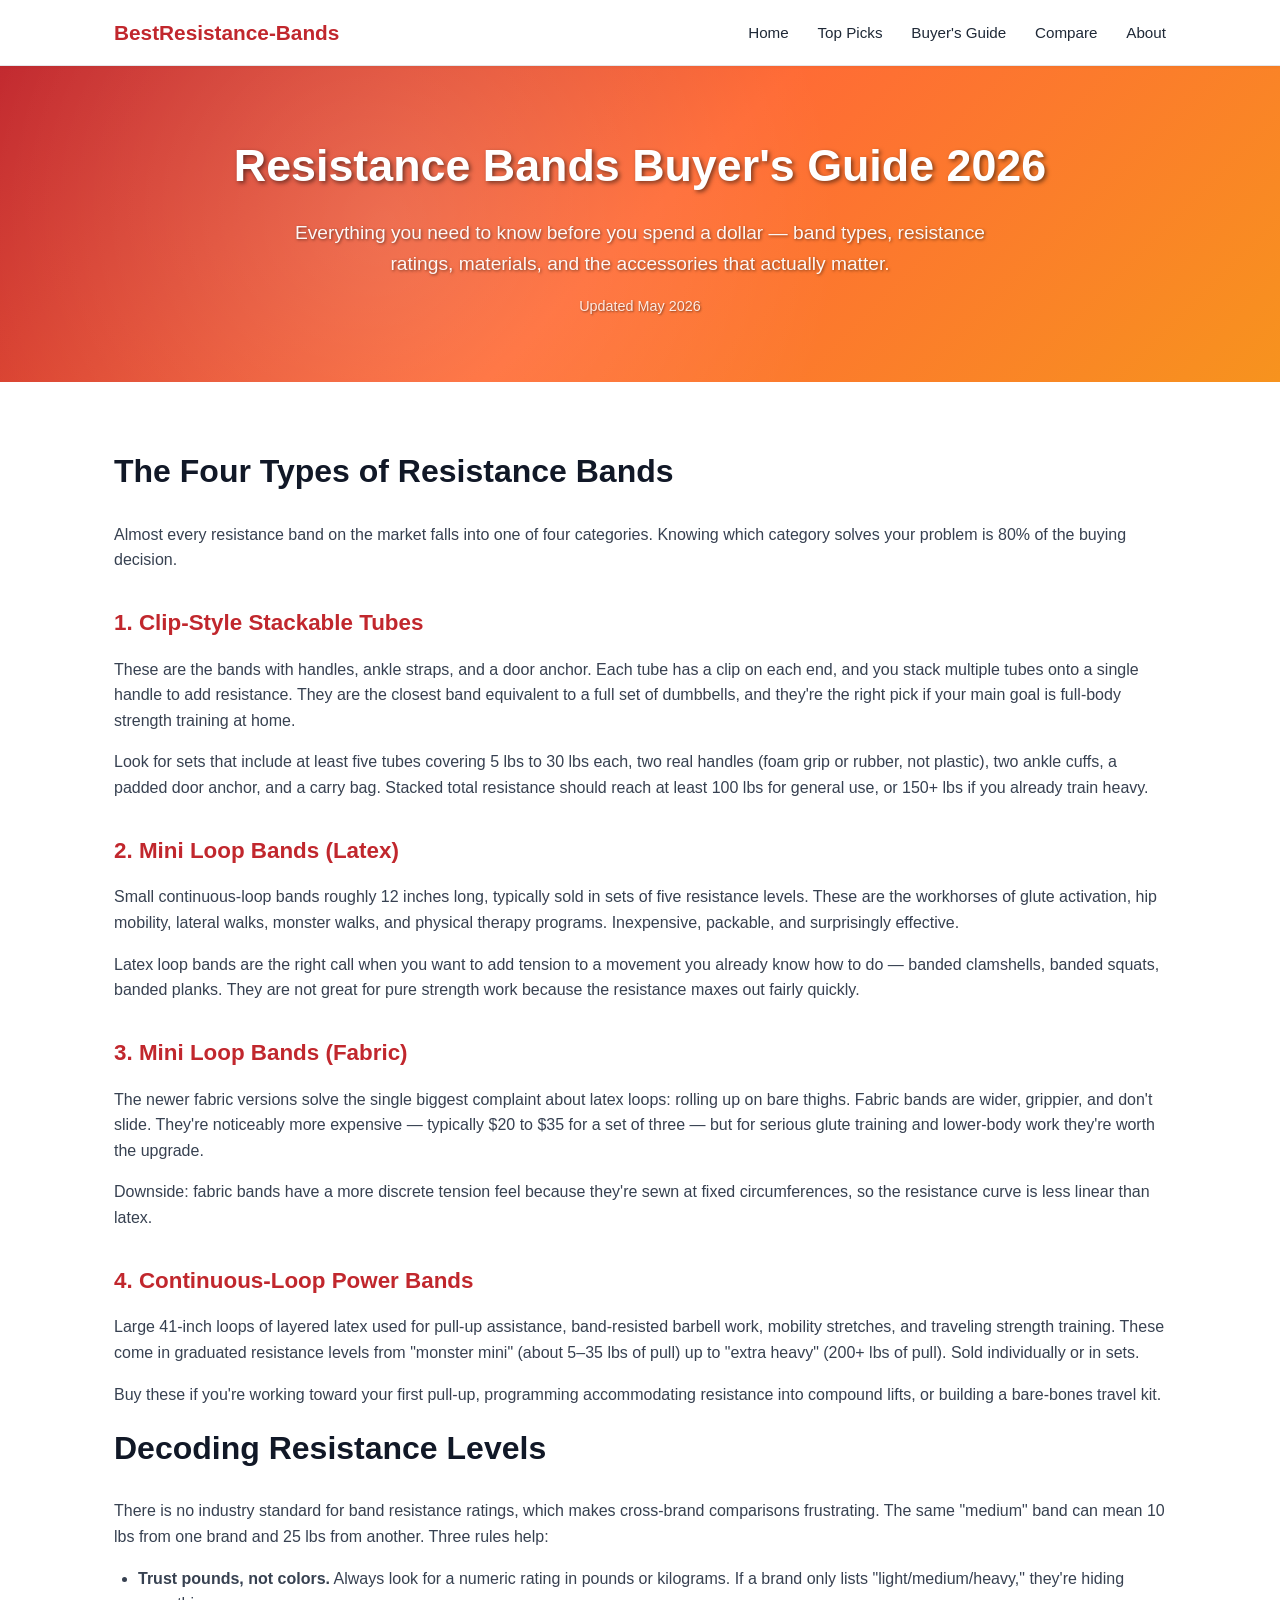
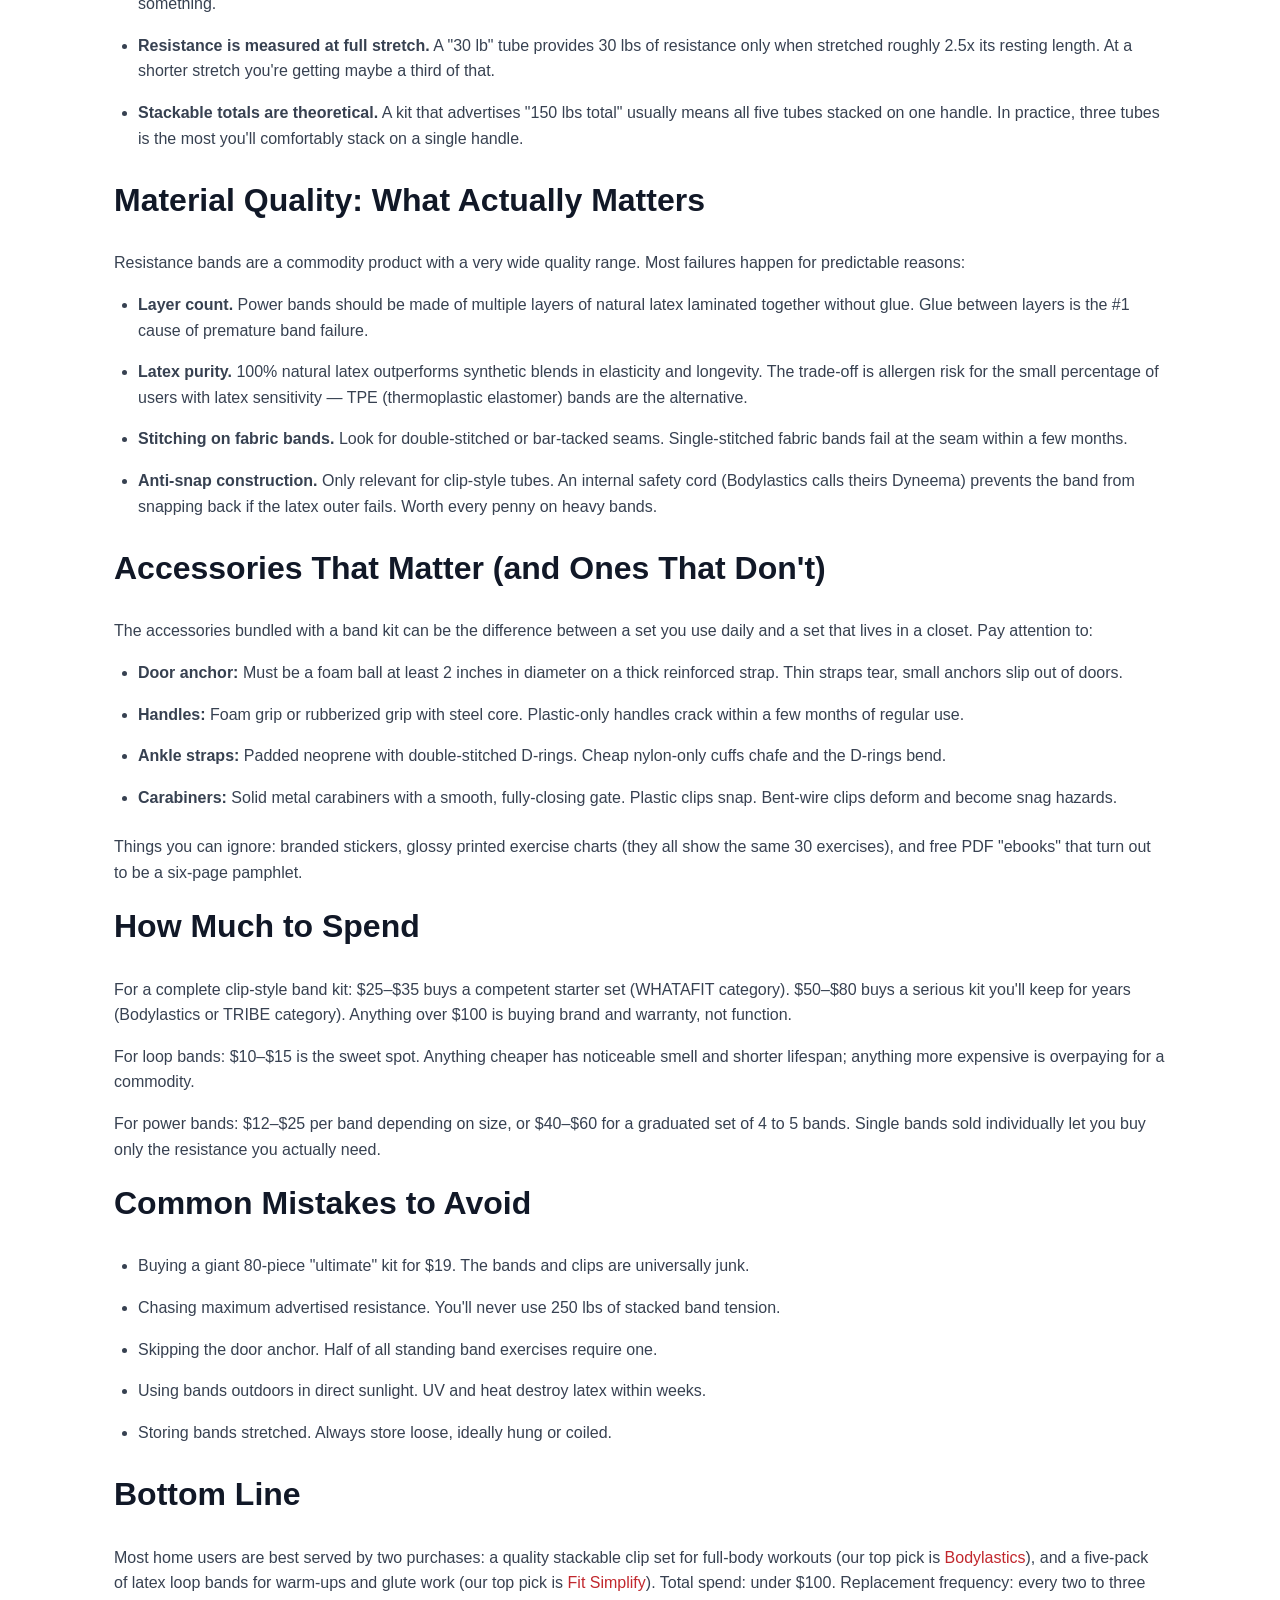
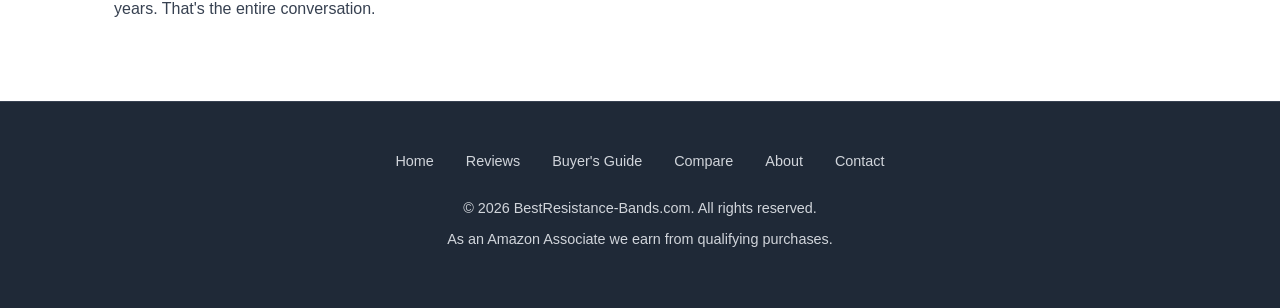
<file: buyers-guide.html>
<!DOCTYPE html>
<html lang="en">
<head>
    <meta charset="UTF-8">
    <meta name="viewport" content="width=device-width, initial-scale=1.0">
    <title>Resistance Bands Buyer's Guide 2026: How to Choose the Right Set</title>
    <meta name="description" content="Complete 2026 resistance bands buyer's guide. Compare band types, resistance levels, materials, and accessories so you buy the right set the first time.">
    <link rel="canonical" href="https://bestresistance-bands.com/buyers-guide.html">
    <meta property="og:title" content="Resistance Bands Buyer's Guide 2026">
    <meta property="og:description" content="Everything you need to know before buying resistance bands — types, resistance levels, materials, and what to skip.">
    <meta property="og:url" content="https://bestresistance-bands.com/buyers-guide.html">
    <meta property="og:type" content="article">
    <link rel="stylesheet" href="css/style.css">
    <script type="application/ld+json">
    {
        "@context": "https://schema.org",
        "@type": "Article",
        "headline": "Resistance Bands Buyer's Guide 2026",
        "description": "How to choose the right resistance bands — types, resistance levels, materials, and accessories.",
        "datePublished": "2026-05-01",
        "dateModified": "2026-05-05",
        "author": {"@type": "Organization", "name": "BestResistance-Bands.com"},
        "publisher": {"@type": "Organization", "name": "BestResistance-Bands.com"},
        "mainEntityOfPage": "https://bestresistance-bands.com/buyers-guide.html"
    }
    </script>
    <script type="application/ld+json">
    {
        "@context": "https://schema.org",
        "@type": "FAQPage",
        "mainEntity": [
            {"@type": "Question", "name": "What type of resistance band is best for beginners?", "acceptedAnswer": {"@type": "Answer", "text": "Beginners are usually best served by a stackable clip-style band kit in the 60 to 100 pound range. These cover most full-body exercises and let you progress by adding tubes."}},
            {"@type": "Question", "name": "Are fabric or latex bands better for squats?", "acceptedAnswer": {"@type": "Answer", "text": "Fabric loop bands are better for squats and lateral walks because they grip the skin and do not roll up on the thighs. Latex bands are better for upper-body and full-range stretches."}}
        ]
    }
    </script>
</head>
<body>
    <header class="header">
        <div class="container">
            <a href="/" class="logo">BestResistance-Bands</a>
            <nav>
                <ul class="nav">
                    <li><a href="/">Home</a></li>
                    <li><a href="best-resistance-bands-2026.html">Top Picks</a></li>
                    <li><a href="buyers-guide.html">Buyer's Guide</a></li>
                    <li><a href="bodylastics-vs-fit-simplify.html">Compare</a></li>
                    <li><a href="about.html">About</a></li>
                </ul>
            </nav>
            <button class="mobile-toggle" aria-label="Toggle menu">☰</button>
        </div>
    </header>

    <section class="hero">
        <div class="container">
            <h1>Resistance Bands Buyer's Guide 2026</h1>
            <p>Everything you need to know before you spend a dollar — band types, resistance ratings, materials, and the accessories that actually matter.</p>
            <p class="updated">Updated May 2026</p>
        </div>
    </section>

    <main>
        <section class="section">
            <div class="container">
                <h2>The Four Types of Resistance Bands</h2>
                <p>Almost every resistance band on the market falls into one of four categories. Knowing which category solves your problem is 80% of the buying decision.</p>

                <h3>1. Clip-Style Stackable Tubes</h3>
                <p>These are the bands with handles, ankle straps, and a door anchor. Each tube has a clip on each end, and you stack multiple tubes onto a single handle to add resistance. They are the closest band equivalent to a full set of dumbbells, and they're the right pick if your main goal is full-body strength training at home.</p>
                <p>Look for sets that include at least five tubes covering 5 lbs to 30 lbs each, two real handles (foam grip or rubber, not plastic), two ankle cuffs, a padded door anchor, and a carry bag. Stacked total resistance should reach at least 100 lbs for general use, or 150+ lbs if you already train heavy.</p>

                <h3>2. Mini Loop Bands (Latex)</h3>
                <p>Small continuous-loop bands roughly 12 inches long, typically sold in sets of five resistance levels. These are the workhorses of glute activation, hip mobility, lateral walks, monster walks, and physical therapy programs. Inexpensive, packable, and surprisingly effective.</p>
                <p>Latex loop bands are the right call when you want to add tension to a movement you already know how to do — banded clamshells, banded squats, banded planks. They are not great for pure strength work because the resistance maxes out fairly quickly.</p>

                <h3>3. Mini Loop Bands (Fabric)</h3>
                <p>The newer fabric versions solve the single biggest complaint about latex loops: rolling up on bare thighs. Fabric bands are wider, grippier, and don't slide. They're noticeably more expensive — typically $20 to $35 for a set of three — but for serious glute training and lower-body work they're worth the upgrade.</p>
                <p>Downside: fabric bands have a more discrete tension feel because they're sewn at fixed circumferences, so the resistance curve is less linear than latex.</p>

                <h3>4. Continuous-Loop Power Bands</h3>
                <p>Large 41-inch loops of layered latex used for pull-up assistance, band-resisted barbell work, mobility stretches, and traveling strength training. These come in graduated resistance levels from "monster mini" (about 5–35 lbs of pull) up to "extra heavy" (200+ lbs of pull). Sold individually or in sets.</p>
                <p>Buy these if you're working toward your first pull-up, programming accommodating resistance into compound lifts, or building a bare-bones travel kit.</p>

                <h2>Decoding Resistance Levels</h2>
                <p>There is no industry standard for band resistance ratings, which makes cross-brand comparisons frustrating. The same "medium" band can mean 10 lbs from one brand and 25 lbs from another. Three rules help:</p>
                <ul>
                    <li><strong>Trust pounds, not colors.</strong> Always look for a numeric rating in pounds or kilograms. If a brand only lists "light/medium/heavy," they're hiding something.</li>
                    <li><strong>Resistance is measured at full stretch.</strong> A "30 lb" tube provides 30 lbs of resistance only when stretched roughly 2.5x its resting length. At a shorter stretch you're getting maybe a third of that.</li>
                    <li><strong>Stackable totals are theoretical.</strong> A kit that advertises "150 lbs total" usually means all five tubes stacked on one handle. In practice, three tubes is the most you'll comfortably stack on a single handle.</li>
                </ul>

                <h2>Material Quality: What Actually Matters</h2>
                <p>Resistance bands are a commodity product with a very wide quality range. Most failures happen for predictable reasons:</p>
                <ul>
                    <li><strong>Layer count.</strong> Power bands should be made of multiple layers of natural latex laminated together without glue. Glue between layers is the #1 cause of premature band failure.</li>
                    <li><strong>Latex purity.</strong> 100% natural latex outperforms synthetic blends in elasticity and longevity. The trade-off is allergen risk for the small percentage of users with latex sensitivity — TPE (thermoplastic elastomer) bands are the alternative.</li>
                    <li><strong>Stitching on fabric bands.</strong> Look for double-stitched or bar-tacked seams. Single-stitched fabric bands fail at the seam within a few months.</li>
                    <li><strong>Anti-snap construction.</strong> Only relevant for clip-style tubes. An internal safety cord (Bodylastics calls theirs Dyneema) prevents the band from snapping back if the latex outer fails. Worth every penny on heavy bands.</li>
                </ul>

                <h2>Accessories That Matter (and Ones That Don't)</h2>
                <p>The accessories bundled with a band kit can be the difference between a set you use daily and a set that lives in a closet. Pay attention to:</p>
                <ul>
                    <li><strong>Door anchor:</strong> Must be a foam ball at least 2 inches in diameter on a thick reinforced strap. Thin straps tear, small anchors slip out of doors.</li>
                    <li><strong>Handles:</strong> Foam grip or rubberized grip with steel core. Plastic-only handles crack within a few months of regular use.</li>
                    <li><strong>Ankle straps:</strong> Padded neoprene with double-stitched D-rings. Cheap nylon-only cuffs chafe and the D-rings bend.</li>
                    <li><strong>Carabiners:</strong> Solid metal carabiners with a smooth, fully-closing gate. Plastic clips snap. Bent-wire clips deform and become snag hazards.</li>
                </ul>
                <p>Things you can ignore: branded stickers, glossy printed exercise charts (they all show the same 30 exercises), and free PDF "ebooks" that turn out to be a six-page pamphlet.</p>

                <h2>How Much to Spend</h2>
                <p>For a complete clip-style band kit: $25–$35 buys a competent starter set (WHATAFIT category). $50–$80 buys a serious kit you'll keep for years (Bodylastics or TRIBE category). Anything over $100 is buying brand and warranty, not function.</p>
                <p>For loop bands: $10–$15 is the sweet spot. Anything cheaper has noticeable smell and shorter lifespan; anything more expensive is overpaying for a commodity.</p>
                <p>For power bands: $12–$25 per band depending on size, or $40–$60 for a graduated set of 4 to 5 bands. Single bands sold individually let you buy only the resistance you actually need.</p>

                <h2>Common Mistakes to Avoid</h2>
                <ul>
                    <li>Buying a giant 80-piece "ultimate" kit for $19. The bands and clips are universally junk.</li>
                    <li>Chasing maximum advertised resistance. You'll never use 250 lbs of stacked band tension.</li>
                    <li>Skipping the door anchor. Half of all standing band exercises require one.</li>
                    <li>Using bands outdoors in direct sunlight. UV and heat destroy latex within weeks.</li>
                    <li>Storing bands stretched. Always store loose, ideally hung or coiled.</li>
                </ul>

                <h2>Bottom Line</h2>
                <p>Most home users are best served by two purchases: a quality stackable clip set for full-body workouts (our top pick is <a href="https://www.amazon.com/dp/B003HOTQEI/?tag=brazenprodu01-20-resistance" rel="nofollow noopener" target="_blank">Bodylastics</a>), and a five-pack of latex loop bands for warm-ups and glute work (our top pick is <a href="https://www.amazon.com/dp/B01ALPAGTU/?tag=brazenprodu01-20-resistance" rel="nofollow noopener" target="_blank">Fit Simplify</a>). Total spend: under $100. Replacement frequency: every two to three years. That's the entire conversation.</p>
            </div>
        </section>
    </main>

    <footer class="footer">
        <div class="container">
            <div class="footer-links">
                <a href="/">Home</a>
                <a href="best-resistance-bands-2026.html">Reviews</a>
                <a href="buyers-guide.html">Buyer's Guide</a>
                <a href="bodylastics-vs-fit-simplify.html">Compare</a>
                <a href="about.html">About</a>
                <a href="contact.html">Contact</a>
            </div>
            <p>© 2026 BestResistance-Bands.com. All rights reserved.</p>
            <p>As an Amazon Associate we earn from qualifying purchases.</p>
        </div>
    </footer>

    <script>
    document.querySelector('.mobile-toggle').addEventListener('click', function() {
        document.querySelector('.nav').classList.toggle('active');
    });
    </script>
</body>
</html>
</file>
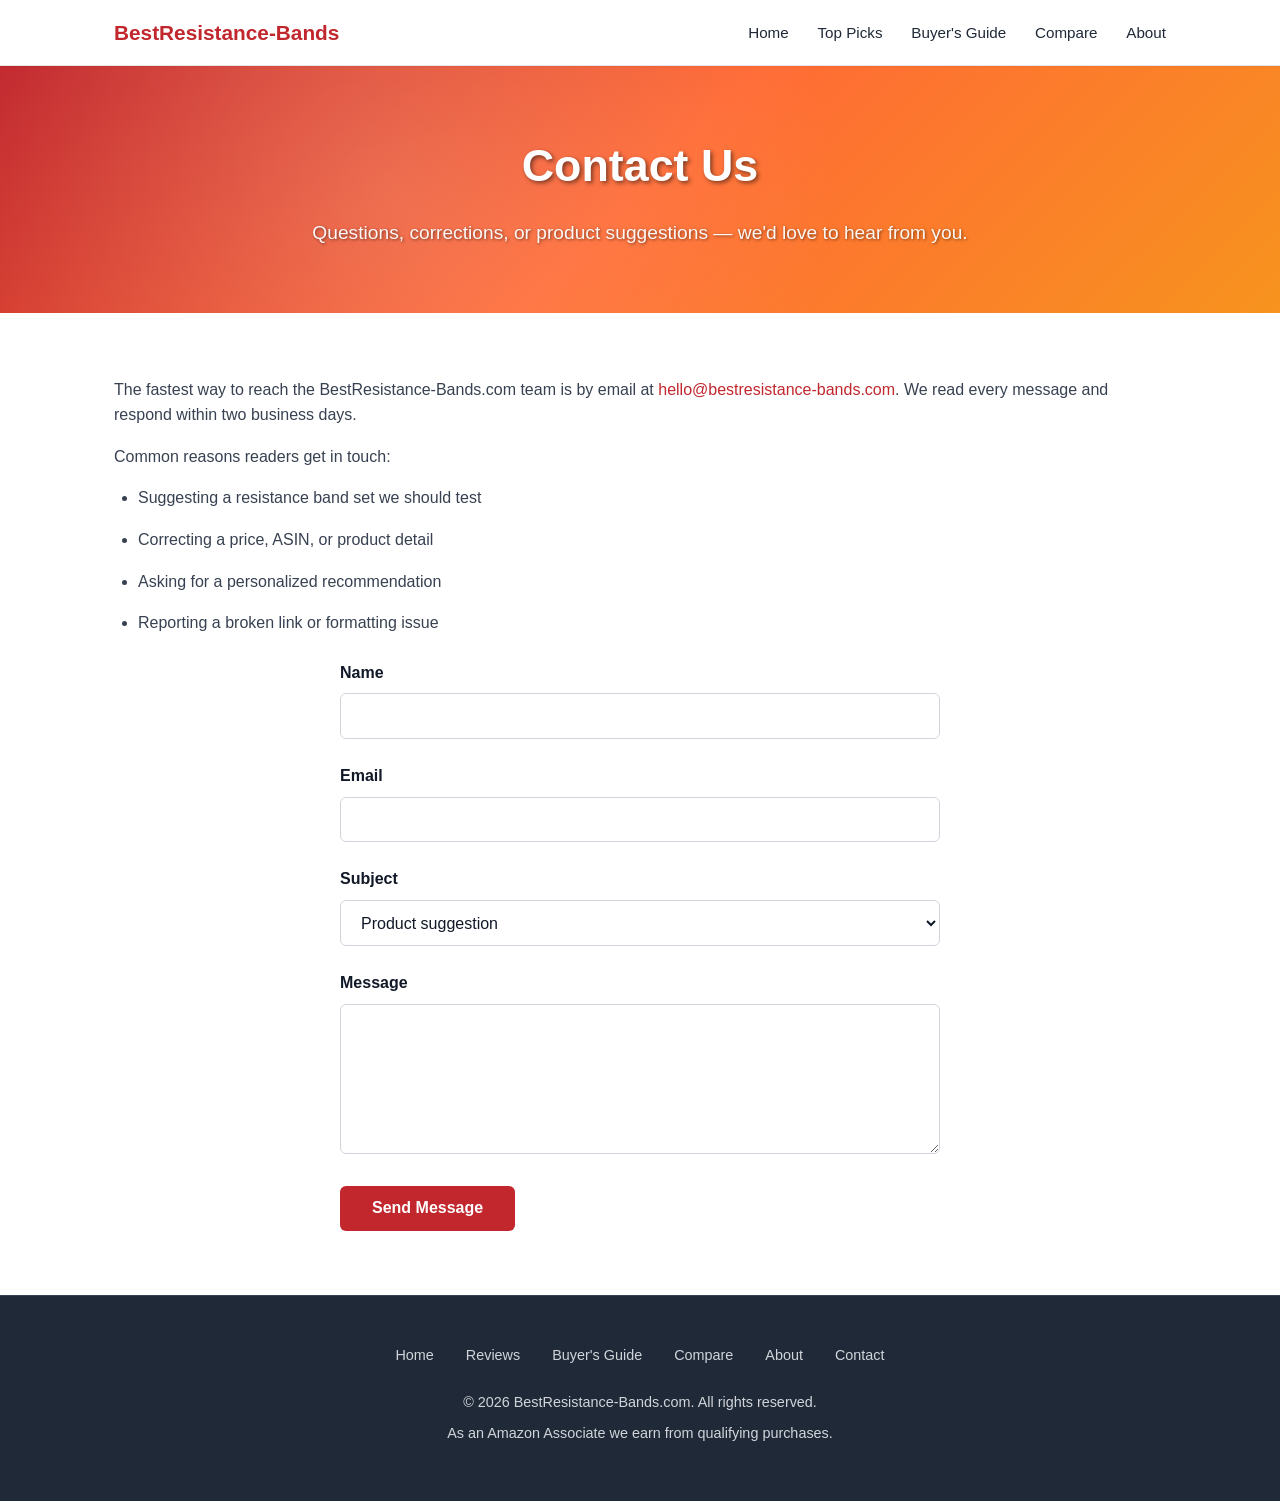
<file: contact.html>
<!DOCTYPE html>
<html lang="en">
<head>
    <meta charset="UTF-8">
    <meta name="viewport" content="width=device-width, initial-scale=1.0">
    <title>Contact BestResistance-Bands.com | Questions & Feedback</title>
    <meta name="description" content="Contact the BestResistance-Bands.com team with questions, corrections, or product suggestions. We read every message.">
    <link rel="canonical" href="https://bestresistance-bands.com/contact.html">
    <meta property="og:title" content="Contact BestResistance-Bands.com">
    <meta property="og:description" content="Get in touch with our team — questions, corrections, and product suggestions welcome.">
    <meta property="og:url" content="https://bestresistance-bands.com/contact.html">
    <meta property="og:type" content="website">
    <link rel="stylesheet" href="css/style.css">
</head>
<body>
    <header class="header">
        <div class="container">
            <a href="/" class="logo">BestResistance-Bands</a>
            <nav>
                <ul class="nav">
                    <li><a href="/">Home</a></li>
                    <li><a href="best-resistance-bands-2026.html">Top Picks</a></li>
                    <li><a href="buyers-guide.html">Buyer's Guide</a></li>
                    <li><a href="bodylastics-vs-fit-simplify.html">Compare</a></li>
                    <li><a href="about.html">About</a></li>
                </ul>
            </nav>
            <button class="mobile-toggle" aria-label="Toggle menu">☰</button>
        </div>
    </header>

    <section class="hero">
        <div class="container">
            <h1>Contact Us</h1>
            <p>Questions, corrections, or product suggestions — we'd love to hear from you.</p>
        </div>
    </section>

    <main>
        <section class="section">
            <div class="container">
                <p>The fastest way to reach the BestResistance-Bands.com team is by email at <a href="mailto:hello@bestresistance-bands.com">hello@bestresistance-bands.com</a>. We read every message and respond within two business days.</p>
                <p>Common reasons readers get in touch:</p>
                <ul>
                    <li>Suggesting a resistance band set we should test</li>
                    <li>Correcting a price, ASIN, or product detail</li>
                    <li>Asking for a personalized recommendation</li>
                    <li>Reporting a broken link or formatting issue</li>
                </ul>

                <form class="contact-form" action="mailto:hello@bestresistance-bands.com" method="post" enctype="text/plain">
                    <div class="form-group">
                        <label for="name">Name</label>
                        <input type="text" id="name" name="name" required>
                    </div>
                    <div class="form-group">
                        <label for="email">Email</label>
                        <input type="email" id="email" name="email" required>
                    </div>
                    <div class="form-group">
                        <label for="subject">Subject</label>
                        <select id="subject" name="subject">
                            <option>Product suggestion</option>
                            <option>Correction or update</option>
                            <option>Personalized recommendation</option>
                            <option>Site issue</option>
                            <option>Other</option>
                        </select>
                    </div>
                    <div class="form-group">
                        <label for="message">Message</label>
                        <textarea id="message" name="message" required></textarea>
                    </div>
                    <button type="submit" class="btn-submit">Send Message</button>
                </form>
            </div>
        </section>
    </main>

    <footer class="footer">
        <div class="container">
            <div class="footer-links">
                <a href="/">Home</a>
                <a href="best-resistance-bands-2026.html">Reviews</a>
                <a href="buyers-guide.html">Buyer's Guide</a>
                <a href="bodylastics-vs-fit-simplify.html">Compare</a>
                <a href="about.html">About</a>
                <a href="contact.html">Contact</a>
            </div>
            <p>© 2026 BestResistance-Bands.com. All rights reserved.</p>
            <p>As an Amazon Associate we earn from qualifying purchases.</p>
        </div>
    </footer>

    <script>
    document.querySelector('.mobile-toggle').addEventListener('click', function() {
        document.querySelector('.nav').classList.toggle('active');
    });
    </script>
</body>
</html>
</file>
<file: css/style.css>
* { margin: 0; padding: 0; box-sizing: border-box; }

body {
  font-family: -apple-system, BlinkMacSystemFont, 'Segoe UI', Roboto, Oxygen, sans-serif;
  background: #ffffff;
  color: #1f2937;
  line-height: 1.6;
}

.container { max-width: 1100px; margin: 0 auto; padding: 0 1.5rem; }

a { color: #c1272d; text-decoration: none; transition: color 0.3s; }
a:hover { color: #8e1d22; }

img { max-width: 100%; height: auto; display: block; }

/* Header */
.header {
  background: #ffffff;
  border-bottom: 1px solid #e5e7eb;
  padding: 1rem 0;
  position: sticky;
  top: 0;
  z-index: 100;
  box-shadow: 0 1px 3px rgba(0,0,0,0.05);
}

.header .container {
  display: flex;
  justify-content: space-between;
  align-items: center;
}

.logo {
  font-size: 1.3rem;
  font-weight: 800;
  color: #c1272d;
}

.nav { list-style: none; display: flex; gap: 1.8rem; }
.nav a { color: #1f2937; font-weight: 500; font-size: 0.95rem; }
.nav a:hover { color: #c1272d; }

.mobile-toggle {
  display: none;
  background: none;
  border: none;
  color: #1f2937;
  font-size: 1.5rem;
  cursor: pointer;
}

/* Hero */
.hero {
  background: linear-gradient(135deg, #c1272d 0%, #ff6b35 50%, #f7931e 100%);
  padding: 4rem 0;
  text-align: center;
  position: relative;
  overflow: hidden;
}

.hero::before {
  content: '';
  position: absolute;
  inset: 0;
  background: radial-gradient(circle at 30% 50%, rgba(255,255,255,0.15) 0%, transparent 50%);
}

.hero h1 {
  color: #ffffff;
  font-size: 2.8rem;
  font-weight: 800;
  text-shadow: 2px 2px 4px rgba(0,0,0,0.5);
  margin-bottom: 1rem;
  position: relative;
}

.hero p {
  color: #ffffff;
  font-size: 1.2rem;
  text-shadow: 1px 1px 3px rgba(0,0,0,0.5);
  max-width: 700px;
  margin: 0 auto;
  position: relative;
  opacity: 0.95;
}

.hero .updated {
  color: #ffffff;
  text-shadow: 1px 1px 2px rgba(0,0,0,0.5);
  opacity: 0.85;
  font-size: 0.9rem;
  margin-top: 1rem;
  position: relative;
}

/* Product Cards */
.products-grid {
  display: grid;
  grid-template-columns: 1fr;
  gap: 2rem;
  padding: 3rem 0;
}

.product-card {
  background: #ffffff;
  border-radius: 12px;
  padding: 2rem;
  border: 1px solid #e5e7eb;
  transition: transform 0.3s, box-shadow 0.3s;
  display: grid;
  grid-template-columns: 220px 1fr;
  gap: 2rem;
  align-items: start;
  position: relative;
  box-shadow: 0 4px 12px rgba(0,0,0,0.06);
}

.product-card:hover {
  transform: translateY(-3px);
  box-shadow: 0 12px 30px rgba(0,0,0,0.1);
}

.product-rank {
  position: absolute;
  top: -12px;
  left: -12px;
  background: #c1272d;
  color: #ffffff;
  width: 44px;
  height: 44px;
  border-radius: 50%;
  display: flex;
  align-items: center;
  justify-content: center;
  font-weight: 800;
  font-size: 1.2rem;
  box-shadow: 0 4px 10px rgba(193,39,45,0.4);
}

.product-image {
  width: 100%;
  height: 220px;
  background: #f9fafb;
  border-radius: 8px;
  display: flex;
  align-items: center;
  justify-content: center;
  overflow: hidden;
  border: 1px solid #f3f4f6;
}

.product-image img {
  max-width: 100%;
  max-height: 100%;
  object-fit: contain;
}

.product-info h3 {
  font-size: 1.3rem;
  margin-bottom: 0.5rem;
  color: #111827;
}

.product-rating { color: #f59e0b; margin-bottom: 0.5rem; font-weight: 600; }

.product-price {
  font-size: 1.15rem;
  color: #c1272d;
  font-weight: 700;
  margin-bottom: 1rem;
}

.pros-cons {
  display: grid;
  grid-template-columns: 1fr 1fr;
  gap: 1rem;
  margin-bottom: 1.5rem;
}

.pros h4, .cons h4 {
  font-size: 0.9rem;
  margin-bottom: 0.5rem;
  text-transform: uppercase;
  letter-spacing: 0.5px;
}

.pros h4 { color: #16a34a; }
.cons h4 { color: #dc2626; }

.pros ul, .cons ul {
  list-style: none;
  font-size: 0.92rem;
  color: #4b5563;
}

.pros li, .cons li { margin-bottom: 0.3rem; }
.pros li::before { content: '✓ '; color: #16a34a; font-weight: 700; }
.cons li::before { content: '✗ '; color: #dc2626; font-weight: 700; }

.btn-amazon {
  display: inline-block;
  background: #ff9900;
  color: #111827;
  padding: 0.85rem 2rem;
  border-radius: 6px;
  font-weight: 700;
  font-size: 1rem;
  transition: background 0.3s, transform 0.2s;
  text-align: center;
  border: 1px solid #e88b00;
}

.btn-amazon:hover {
  background: #ffb84d;
  color: #111827;
  transform: scale(1.02);
}

/* Sections */
.section { padding: 4rem 0; }
.section-alt { background: #f9fafb; }

.section h2 {
  font-size: 2rem;
  margin-bottom: 1.5rem;
  color: #111827;
}

.section h3 {
  font-size: 1.4rem;
  margin: 2rem 0 1rem;
  color: #c1272d;
}

.section p, .section li {
  color: #374151;
  margin-bottom: 1rem;
}

.section ul, .section ol { padding-left: 1.5rem; margin-bottom: 1.5rem; }

/* FAQ */
.faq-item {
  background: #ffffff;
  border-radius: 8px;
  padding: 1.5rem;
  margin-bottom: 1rem;
  border: 1px solid #e5e7eb;
  box-shadow: 0 2px 6px rgba(0,0,0,0.04);
}

.faq-item h3 { color: #111827; font-size: 1.1rem; margin-bottom: 0.5rem; margin-top: 0; }
.faq-item p { color: #4b5563; margin: 0; }

/* Footer */
.footer {
  background: #1f2937;
  border-top: 1px solid #374151;
  padding: 3rem 0;
  text-align: center;
  color: #d1d5db;
}

.footer p { color: #d1d5db; font-size: 0.9rem; margin-bottom: 0.5rem; }

.footer-links {
  display: flex;
  justify-content: center;
  gap: 2rem;
  margin-bottom: 1.5rem;
  flex-wrap: wrap;
}

.footer-links a { color: #d1d5db; font-size: 0.9rem; }
.footer-links a:hover { color: #ff9900; }

.affiliate-disclosure {
  background: #fef3c7;
  border: 1px solid #fcd34d;
  border-radius: 8px;
  padding: 1rem 1.5rem;
  margin: 2rem auto;
  max-width: 750px;
  font-size: 0.9rem;
  color: #78350f;
}

/* Table of Contents */
.toc {
  background: #f9fafb;
  border-radius: 8px;
  padding: 1.5rem 2rem;
  margin-bottom: 2rem;
  border: 1px solid #e5e7eb;
}

.toc h3 { margin-bottom: 1rem; color: #111827; font-size: 1.1rem; margin-top: 0; }
.toc ol { padding-left: 1.5rem; }
.toc li { margin-bottom: 0.5rem; color: #374151; }
.toc a { color: #c1272d; }

/* Comparison Table */
.comparison-table {
  width: 100%;
  border-collapse: collapse;
  margin: 2rem 0;
  background: #ffffff;
  border-radius: 8px;
  overflow: hidden;
  box-shadow: 0 2px 8px rgba(0,0,0,0.06);
}

.comparison-table th, .comparison-table td {
  padding: 1rem;
  text-align: left;
  border-bottom: 1px solid #e5e7eb;
}

.comparison-table th {
  background: #c1272d;
  color: #ffffff;
  font-weight: 700;
}

.comparison-table td { color: #374151; }
.comparison-table tr:nth-child(even) td { background: #f9fafb; }

/* Contact Form */
.contact-form { max-width: 600px; margin: 0 auto; }
.form-group { margin-bottom: 1.5rem; }

.form-group label {
  display: block;
  margin-bottom: 0.5rem;
  color: #111827;
  font-weight: 600;
}

.form-group input, .form-group textarea, .form-group select {
  width: 100%;
  padding: 0.8rem 1rem;
  background: #ffffff;
  border: 1px solid #d1d5db;
  border-radius: 6px;
  color: #111827;
  font-size: 1rem;
  font-family: inherit;
}

.form-group textarea { min-height: 150px; resize: vertical; }

.btn-submit {
  background: #c1272d;
  color: #ffffff;
  padding: 0.85rem 2rem;
  border: none;
  border-radius: 6px;
  font-weight: 700;
  font-size: 1rem;
  cursor: pointer;
  transition: background 0.3s;
}

.btn-submit:hover { background: #8e1d22; }

/* Responsive */
@media (max-width: 768px) {
  .hero h1 { font-size: 2rem; }
  .hero p { font-size: 1rem; }
  .product-card { grid-template-columns: 1fr; text-align: center; }
  .pros-cons { grid-template-columns: 1fr; text-align: left; }
  .nav { display: none; }
  .nav.active {
    display: flex;
    flex-direction: column;
    position: absolute;
    top: 100%;
    left: 0;
    right: 0;
    background: #ffffff;
    padding: 1rem;
    border-bottom: 1px solid #e5e7eb;
    gap: 1rem;
  }
  .mobile-toggle { display: block; }
  .comparison-table { font-size: 0.85rem; }
  .comparison-table th, .comparison-table td { padding: 0.6rem; }
}

@media (max-width: 480px) {
  .hero h1 { font-size: 1.6rem; }
  .container { padding: 0 1rem; }
  .product-card { padding: 1.5rem; }
}
</file>
